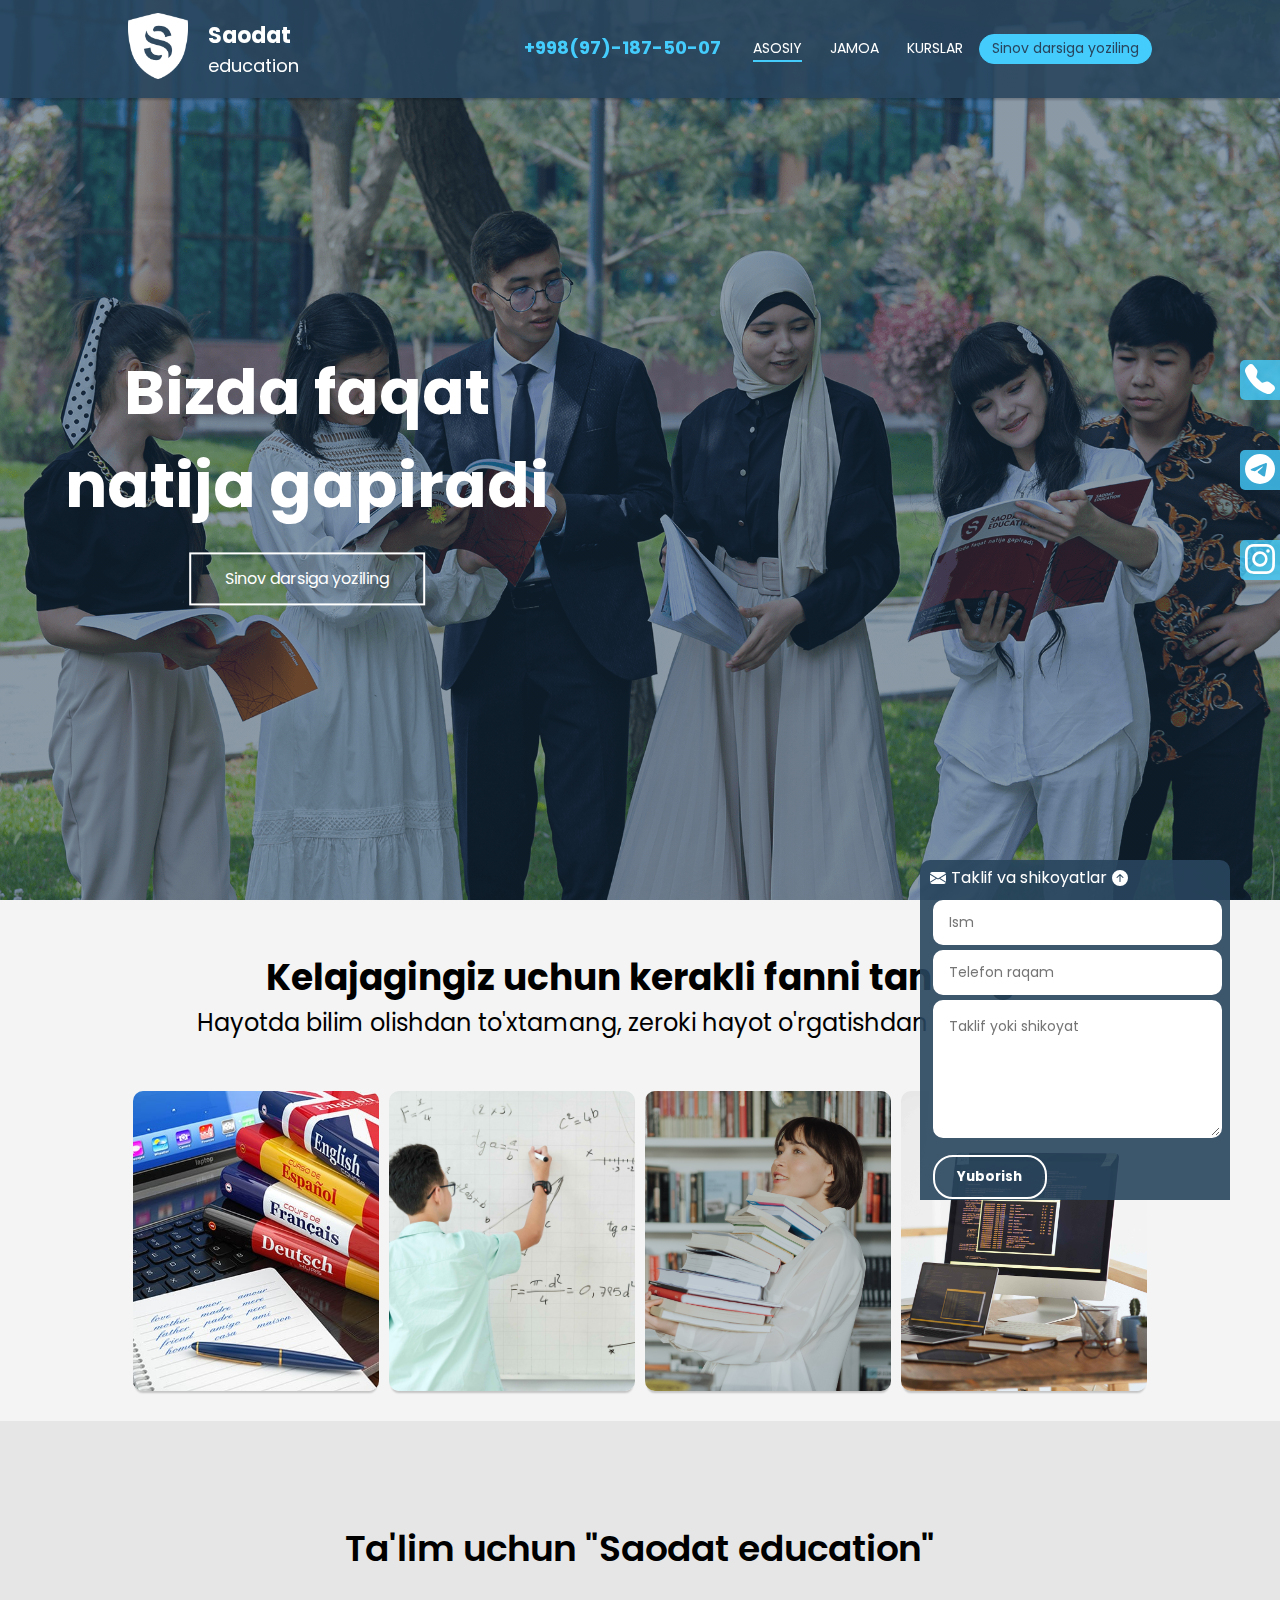
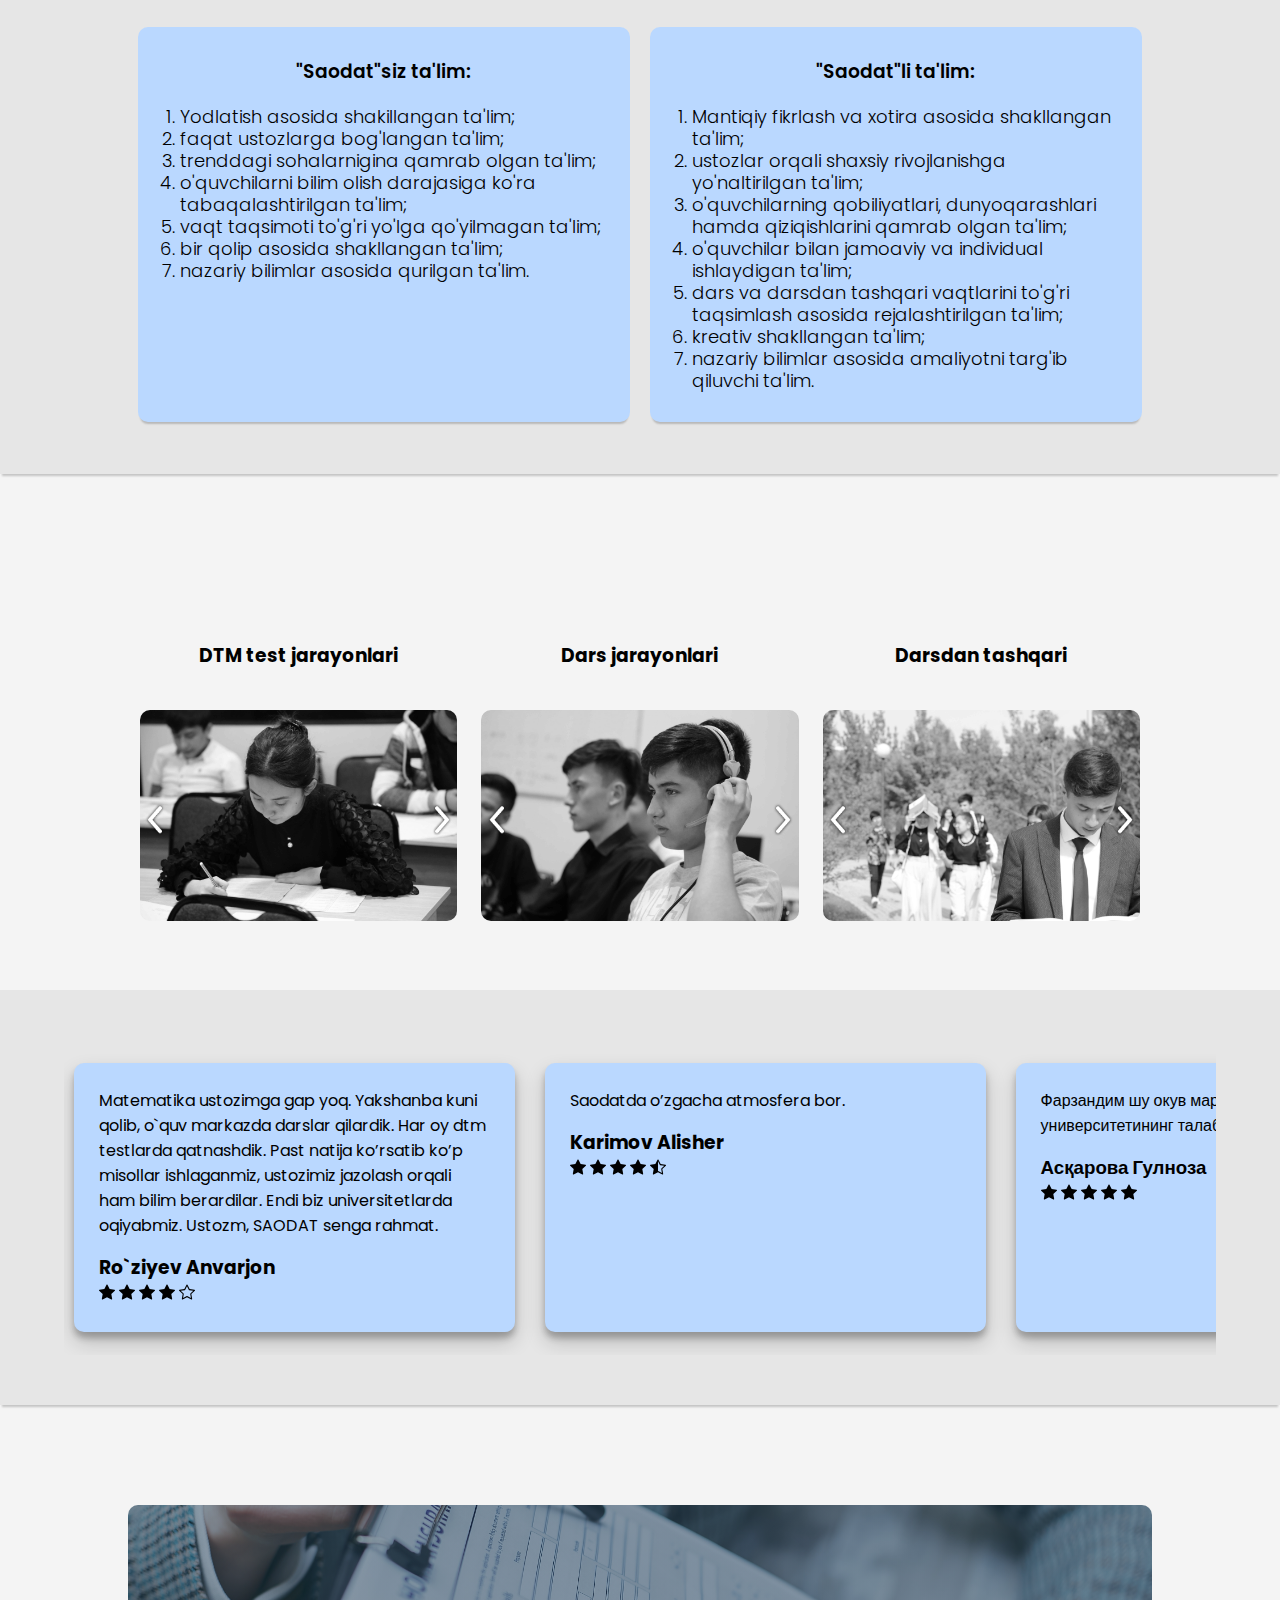
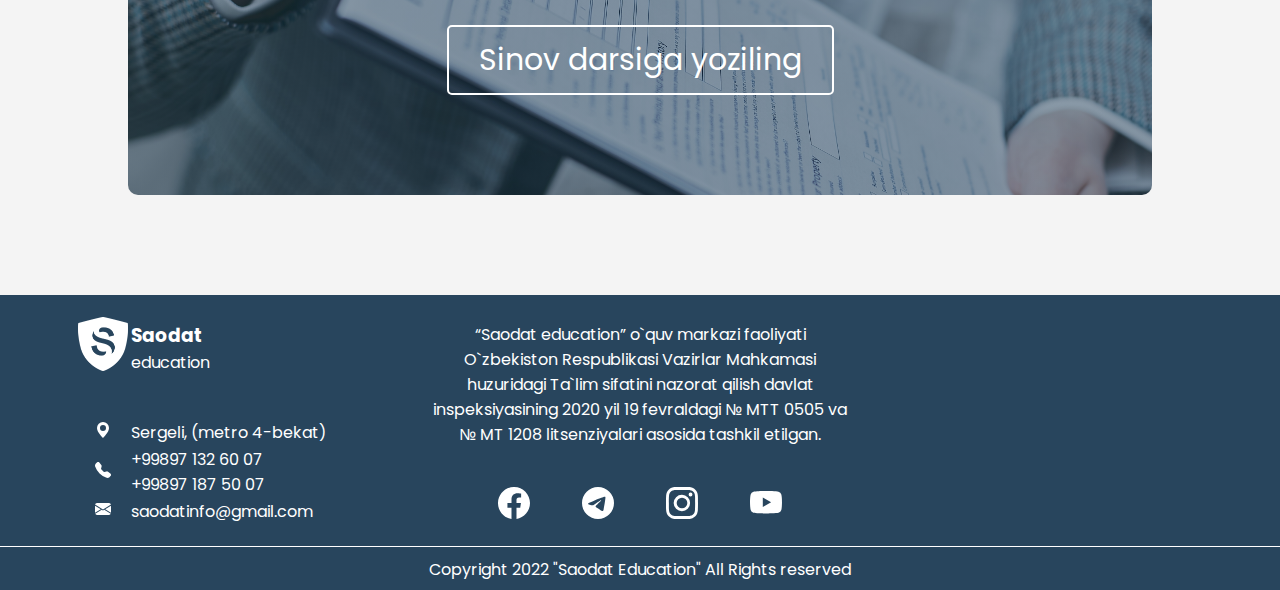
<file: index.html>
<!DOCTYPE html>
<html lang="en-US">
<head>
	<meta charset="utf-8">
	<meta name="viewport" content="width=device-width, initial-scale=1">
	<title>Saodat Education</title>

	<!-- css -->
		<link rel="stylesheet" type="text/css" href="style.css">
		<link rel="stylesheet" type="text/css" href="navbar_footer.css">

	<!-- font -->
		<link href="https://fonts.googleapis.com/css2?family=Poppins:wght@100;200;300;400;600;700&display=swap" rel="stylesheet">
		<link rel="preconnect" href="https://fonts.googleapis.com">
		<link rel="preconnect" href="https://fonts.gstatic.com" crossorigin>
		<link href="https://fonts.googleapis.com/css2?family=Nunito:wght@200;300;400;500;600;700;800;900&display=swap" rel="stylesheet">

	<!-- Sayt yaratuvchilari haqida -->
	<!-- Shinpolatov Nurdaulet, frontend -->
	<!-- Mirzabaev Damir, backend -->
	<!-- Komilov Doniyor, frontend -->
</head>  
<body>
	<!-- Navbar -->
		<div class="navbar">
			<nav>
				<a href="index.html"><img alt="Logotip" src="images/logo_white.png"></a>
				<div class="brand-name">
					<h1>Saodat</h1>
					<p>education</p>
				</div>
				<div class="nav-links" id="navLinks">
					<i onclick="hideMenu()"><svg class="navbar-close-open" xmlns="http://www.w3.org/2000/svg" width="20px" height="20px" fill="currentColor" class="bi bi-x-lg" viewBox="0 0 16 16">
					  <path fill-rule="evenodd" d="M13.854 2.146a.5.5 0 0 1 0 .708l-11 11a.5.5 0 0 1-.708-.708l11-11a.5.5 0 0 1 .708 0Z"/>
					  <path fill-rule="evenodd" d="M2.146 2.146a.5.5 0 0 0 0 .708l11 11a.5.5 0 0 0 .708-.708l-11-11a.5.5 0 0 0-.708 0Z"/>
					</svg></i>
					<a href="tel:+998971875007"><p>+998(97)-187-50-07</p></a>
						<ul>
							<li id="underline"><a href="index.html">ASOSIY</a></li>
							<li><a href="jamoa.html">JAMOA</a></li>
							<li><a href="kurslar.html">KURSLAR</a></li>
							<li class="register"><a style="color: #28455d;" href="register.html">Sinov darsiga yoziling</a></li>
						</ul>
				</div>
				<i onclick="showMenu()"><svg class="navbar-close-open" xmlns="http://www.w3.org/2000/svg" width="22" height="22" fill="currentColor" class="bi bi-list" viewBox="0 0 16 16">
				  <path fill-rule="evenodd" d="M2.5 12a.5.5 0 0 1 .5-.5h10a.5.5 0 0 1 0 1H3a.5.5 0 0 1-.5-.5zm0-4a.5.5 0 0 1 .5-.5h10a.5.5 0 0 1 0 1H3a.5.5 0 0 1-.5-.5zm0-4a.5.5 0 0 1 .5-.5h10a.5.5 0 0 1 0 1H3a.5.5 0 0 1-.5-.5z"/>
				</svg></i>
			</nav>
		</div>

	<!-- Intro -->
		<div class="header">

			<div class="text-box">
				<h1> Bizda faqat <br> natija gapiradi </h1>
				<a class="hero-btn" href="register.html">Sinov darsiga yoziling</a>

			</div>
		</div>

	<!-- Contact icons -->
		<section class="contact-icons-section">

			<a href="tel:+998971875007">
				<div class="contact-icons">
					<div class="contact-icons-logos">
						<svg xmlns="http://www.w3.org/2000/svg" width="30" height="30" fill="currentColor" class="bi bi-telephone-fill" viewBox="0 0 16 16">
						  <path fill-rule="evenodd" d="M1.885.511a1.745 1.745 0 0 1 2.61.163L6.29 2.98c.329.423.445.974.315 1.494l-.547 2.19a.678.678 0 0 0 .178.643l2.457 2.457a.678.678 0 0 0 .644.178l2.189-.547a1.745 1.745 0 0 1 1.494.315l2.306 1.794c.829.645.905 1.87.163 2.611l-1.034 1.034c-.74.74-1.846 1.065-2.877.702a18.634 18.634 0 0 1-7.01-4.42 18.634 18.634 0 0 1-4.42-7.009c-.362-1.03-.037-2.137.703-2.877L1.885.511z"/>
						</svg>
					</div>
					<p>+998971875007</p>
				</div>
			</a>

			<a href="https://t.me/saodat_education">
			<div class="contact-icons" id="telegram">
				<div class="contact-icons-logos">
					<svg xmlns="http://www.w3.org/2000/svg" width="30px" height="30px" fill="currentColor" class="bi bi-telegram" viewBox="0 0 16 16">
					  <path d="M16 8A8 8 0 1 1 0 8a8 8 0 0 1 16 0zM8.287 5.906c-.778.324-2.334.994-4.666 2.01-.378.15-.577.298-.595.442-.03.243.275.339.69.47l.175.055c.408.133.958.288 1.243.294.26.006.549-.1.868-.32 2.179-1.471 3.304-2.214 3.374-2.23.05-.012.12-.026.166.016.047.041.042.12.037.141-.03.129-1.227 1.241-1.846 1.817-.193.18-.33.307-.358.336a8.154 8.154 0 0 1-.188.186c-.38.366-.664.64.015 1.088.327.216.589.393.85.571.284.194.568.387.936.629.093.06.183.125.27.187.331.236.63.448.997.414.214-.02.435-.22.547-.82.265-1.417.786-4.486.906-5.751a1.426 1.426 0 0 0-.013-.315.337.337 0 0 0-.114-.217.526.526 0 0 0-.31-.093c-.3.005-.763.166-2.984 1.09z"/>
					</svg>
				</div>
				<p>Saodat Education</p>
			</div>
			</a>

			<a href="https://www.instagram.com/saodat_education/">
			<div class="contact-icons" id="instagram">
				<div class="contact-icons-logos">
					<svg xmlns="http://www.w3.org/2000/svg" width="30" height="30" fill="currentColor" class="bi bi-instagram" viewBox="0 0 16 16">
					  <path d="M8 0C5.829 0 5.556.01 4.703.048 3.85.088 3.269.222 2.76.42a3.917 3.917 0 0 0-1.417.923A3.927 3.927 0 0 0 .42 2.76C.222 3.268.087 3.85.048 4.7.01 5.555 0 5.827 0 8.001c0 2.172.01 2.444.048 3.297.04.852.174 1.433.372 1.942.205.526.478.972.923 1.417.444.445.89.719 1.416.923.51.198 1.09.333 1.942.372C5.555 15.99 5.827 16 8 16s2.444-.01 3.298-.048c.851-.04 1.434-.174 1.943-.372a3.916 3.916 0 0 0 1.416-.923c.445-.445.718-.891.923-1.417.197-.509.332-1.09.372-1.942C15.99 10.445 16 10.173 16 8s-.01-2.445-.048-3.299c-.04-.851-.175-1.433-.372-1.941a3.926 3.926 0 0 0-.923-1.417A3.911 3.911 0 0 0 13.24.42c-.51-.198-1.092-.333-1.943-.372C10.443.01 10.172 0 7.998 0h.003zm-.717 1.442h.718c2.136 0 2.389.007 3.232.046.78.035 1.204.166 1.486.275.373.145.64.319.92.599.28.28.453.546.598.92.11.281.24.705.275 1.485.039.843.047 1.096.047 3.231s-.008 2.389-.047 3.232c-.035.78-.166 1.203-.275 1.485a2.47 2.47 0 0 1-.599.919c-.28.28-.546.453-.92.598-.28.11-.704.24-1.485.276-.843.038-1.096.047-3.232.047s-2.39-.009-3.233-.047c-.78-.036-1.203-.166-1.485-.276a2.478 2.478 0 0 1-.92-.598 2.48 2.48 0 0 1-.6-.92c-.109-.281-.24-.705-.275-1.485-.038-.843-.046-1.096-.046-3.233 0-2.136.008-2.388.046-3.231.036-.78.166-1.204.276-1.486.145-.373.319-.64.599-.92.28-.28.546-.453.92-.598.282-.11.705-.24 1.485-.276.738-.034 1.024-.044 2.515-.045v.002zm4.988 1.328a.96.96 0 1 0 0 1.92.96.96 0 0 0 0-1.92zm-4.27 1.122a4.109 4.109 0 1 0 0 8.217 4.109 4.109 0 0 0 0-8.217zm0 1.441a2.667 2.667 0 1 1 0 5.334 2.667 2.667 0 0 1 0-5.334z"/>
					</svg>
				</div>
				<p>Saodat_education</p>
			</div>
			</a>

		</section>

	<!-- Taklif va shikoyat	-->
		<div class="send-email" id="send_email">
			<div onclick="sendEmail()" class="send-us-email-message">
				<svg xmlns="http://www.w3.org/2000/svg" width="16" height="16" fill="currentColor" class="bi bi-envelope-fill" viewBox="0 0 16 16">
				  <path d="M.05 3.555A2 2 0 0 1 2 2h12a2 2 0 0 1 1.95 1.555L8 8.414.05 3.555ZM0 4.697v7.104l5.803-3.558L0 4.697ZM6.761 8.83l-6.57 4.027A2 2 0 0 0 2 14h12a2 2 0 0 0 1.808-1.144l-6.57-4.027L8 9.586l-1.239-.757Zm3.436-.586L16 11.801V4.697l-5.803 3.546Z"/>
				</svg>
				<p id="send_em">Taklif va shikoyatlar </p>
				<div>
					<div id="arrow-up">
						<svg xmlns="http://www.w3.org/2000/svg" width="16" height="16" fill="currentColor" class="bi bi-arrow-up-circle-fill" viewBox="0 0 16 16">
						  <path d="M16 8A8 8 0 1 0 0 8a8 8 0 0 0 16 0zm-7.5 3.5a.5.5 0 0 1-1 0V5.707L5.354 7.854a.5.5 0 1 1-.708-.708l3-3a.5.5 0 0 1 .708 0l3 3a.5.5 0 0 1-.708.708L8.5 5.707V11.5z"/>
						</svg>
					</div>				
				</div>
			</div>
			<div class="message-input">

				<form action="https://achilov.dev/saodat.php" method="POST" >
					<input type="text" name="name" required placeholder="Ism">

					<input type="text" name="phone" required placeholder="Telefon raqam">

					<textarea class="input-fields" id="message" name="message" required rows="5" placeholder="Taklif yoki shikoyat"></textarea>
 
						<button type="submit">Yuborish</button>
						<input name ="redirect_url" value="facebook.com" type="hidden" >
				</form>

			</div>
		</div>

	<!-- Kurslarimiz -->
		<section class="kurslar">
			<h1>Kelajagingiz uchun kerakli fanni tanlang</h1>
			<p>Hayotda bilim olishdan to'xtamang, zeroki hayot o'rgatishdan to'xtamaydi!</p>

			<div class="content-row">
				<div class="kurslar-col" id="english">
					<a href="kurslar.html">
						<div class="layer">
							<h3>XORIJIY TILLAR</h3>
						</div>
					</a>
				</div>
				<div class="kurslar-col" id="matem">
					<a href="kurslar.html">
						<div class="layer">
							<h3>MATEMATIKA</h3>
						</div>
					</a>
				</div>
				<div class="kurslar-col" id="abituriyent">
					<a href="kurslar.html">
						<div class="layer">
							<h3>ABITURIYENT</h3>
						</div>
					</a>
				</div>
				<div class="kurslar-col" id="it">
					<a href="kurslar.html">
						<div class="layer">
							<h3>IT <br>
							(Information technology)</h3>
						</div>
					</a>
				</div>
			</div>
		</section>

	<!-- Nima uchun Saodat Education -->
		<div class="colored-section">
			<section class="course">
				<h1>Ta'lim uchun "Saodat education"</h1>
				

				<div class="content-row" id="advantages">
					<div class="ad-col">
						<h3>"Saodat"siz ta'lim:</h3>
						<ol>
							<li>Yodlatish asosida shakillangan ta'lim;</li>
							<li>faqat ustozlarga bog'langan ta'lim;</li>
							<li>trenddagi sohalarnigina qamrab olgan ta'lim;</li>
							<li>o'quvchilarni bilim olish darajasiga ko'ra tabaqalashtirilgan ta'lim;</li>
							<li>vaqt taqsimoti to'g'ri yo'lga qo'yilmagan ta'lim;</li>
							<li>bir qolip asosida shakllangan ta'lim;</li>
							<li>nazariy bilimlar asosida qurilgan ta'lim.</li>
						</ol>
					</div>
					<div class="ad-col">
						<h3>"Saodat"li ta'lim:</h3>
						<ol>
							<li>Mantiqiy fikrlash va xotira asosida shakllangan ta'lim;</li>
							<li>ustozlar orqali shaxsiy rivojlanishga yo'naltirilgan ta'lim;</li>
							<li>o'quvchilarning qobiliyatlari, dunyoqarashlari hamda qiziqishlarini qamrab olgan ta'lim;</li>
							<li>o'quvchilar bilan jamoaviy va individual ishlaydigan ta'lim;</li>
							<li>dars va darsdan tashqari vaqtlarini to'g'ri taqsimlash asosida rejalashtirilgan ta'lim;</li>
							<li>kreativ shakllangan ta'lim;</li>
							<li>nazariy bilimlar asosida amaliyotni targ'ib qiluvchi ta'lim.</li>
						</ol>
					</div>
				</div>
			</section>
		</div>

	<!-- Fotolar -->
		<section class="fotolar">
			<div class="content-row">
				<div class="foto">
					<h3>DTM test jarayonlari</h3><br>
					<div class="foto-container">
						<img class="foto-hover" alt="DTM test jarayonidan fotolavha" src="images/dtm1.jpg">
							<img class="prev" src="images/prev.png" onclick="prev1()">
						<img class="next" src="images/next.png" onclick="next1()">
					</div>
				</div>
				<div class="foto">
					<h3>Dars jarayonlari</h3><br>
					<div class="foto-container">
						<img class="foto-hover" alt="Dars jarayonidan fotolavha" src="images/dars1.jpg">
						<img class="prev" src="images/prev.png" onclick="prev2()">
						<img class="next" src="images/next.png" onclick="next2()">
					</div>					
				</div>
				<div class="foto">
					<h3>Darsdan tashqari</h3><br>
					<div class="foto-container">
						<img class="foto-hover" alt="Darsdan tashqari jarayonlardan fotolavha" src="images/darsdan_tashqari1.jpg">
						<img class="prev" src="images/prev.png" onclick="prev3()">
						<img class="next" src="images/next.png" onclick="next3()">
					</div>					
				</div>
			</div>
		</section>

	<!-- Biz haqimizda holis fikirlar -->
		<div class="colored-section">
			<div class="comments">
				<div class="users snaps-inline">

					<div class="user">
						<p>Matematika ustozimga gap yoq. Yakshanba kuni qolib, o`quv markazda darslar qilardik. Har oy dtm testlarda qatnashdik. Past natija ko’rsatib ko’p misollar ishlaganmiz, ustozimiz jazolash orqali ham bilim berardilar. Endi biz universitetlarda oqiyabmiz. Ustozm, SAODAT senga rahmat.</p>
						<h3>Ro`ziyev Anvarjon</h3>
						<div class="stars">
							<svg xmlns="http://www.w3.org/2000/svg" width="16" height="16" fill="currentColor" class="bi bi-star-fill" viewBox="0 0 16 16">
							  <path d="M3.612 15.443c-.386.198-.824-.149-.746-.592l.83-4.73L.173 6.765c-.329-.314-.158-.888.283-.95l4.898-.696L7.538.792c.197-.39.73-.39.927 0l2.184 4.327 4.898.696c.441.062.612.636.282.95l-3.522 3.356.83 4.73c.078.443-.36.79-.746.592L8 13.187l-4.389 2.256z"/>
							</svg>
							<svg xmlns="http://www.w3.org/2000/svg" width="16" height="16" fill="currentColor" class="bi bi-star-fill" viewBox="0 0 16 16">
							  <path d="M3.612 15.443c-.386.198-.824-.149-.746-.592l.83-4.73L.173 6.765c-.329-.314-.158-.888.283-.95l4.898-.696L7.538.792c.197-.39.73-.39.927 0l2.184 4.327 4.898.696c.441.062.612.636.282.95l-3.522 3.356.83 4.73c.078.443-.36.79-.746.592L8 13.187l-4.389 2.256z"/>
							</svg>						<svg xmlns="http://www.w3.org/2000/svg" width="16" height="16" fill="currentColor" class="bi bi-star-fill" viewBox="0 0 16 16">
							  <path d="M3.612 15.443c-.386.198-.824-.149-.746-.592l.83-4.73L.173 6.765c-.329-.314-.158-.888.283-.95l4.898-.696L7.538.792c.197-.39.73-.39.927 0l2.184 4.327 4.898.696c.441.062.612.636.282.95l-3.522 3.356.83 4.73c.078.443-.36.79-.746.592L8 13.187l-4.389 2.256z"/>
							</svg>						<svg xmlns="http://www.w3.org/2000/svg" width="16" height="16" fill="currentColor" class="bi bi-star-fill" viewBox="0 0 16 16">
							  <path d="M3.612 15.443c-.386.198-.824-.149-.746-.592l.83-4.73L.173 6.765c-.329-.314-.158-.888.283-.95l4.898-.696L7.538.792c.197-.39.73-.39.927 0l2.184 4.327 4.898.696c.441.062.612.636.282.95l-3.522 3.356.83 4.73c.078.443-.36.79-.746.592L8 13.187l-4.389 2.256z"/>
							</svg>
							<svg xmlns="http://www.w3.org/2000/svg" width="16" height="16" fill="currentColor" class="bi bi-star" viewBox="0 0 16 16">
							  <path d="M2.866 14.85c-.078.444.36.791.746.593l4.39-2.256 4.389 2.256c.386.198.824-.149.746-.592l-.83-4.73 3.522-3.356c.33-.314.16-.888-.282-.95l-4.898-.696L8.465.792a.513.513 0 0 0-.927 0L5.354 5.12l-4.898.696c-.441.062-.612.636-.283.95l3.523 3.356-.83 4.73zm4.905-2.767-3.686 1.894.694-3.957a.565.565 0 0 0-.163-.505L1.71 6.745l4.052-.576a.525.525 0 0 0 .393-.288L8 2.223l1.847 3.658a.525.525 0 0 0 .393.288l4.052.575-2.906 2.77a.565.565 0 0 0-.163.506l.694 3.957-3.686-1.894a.503.503 0 0 0-.461 0z"/>
							</svg>
						</div>
					</div>

					<div class="user">
						<p>Saodatda o’zgacha atmosfera bor.</p>
						<h3>Karimov Alisher</h3>
						<div class="stars">
							<svg xmlns="http://www.w3.org/2000/svg" width="16" height="16" fill="currentColor" class="bi bi-star-fill" viewBox="0 0 16 16">
							  <path d="M3.612 15.443c-.386.198-.824-.149-.746-.592l.83-4.73L.173 6.765c-.329-.314-.158-.888.283-.95l4.898-.696L7.538.792c.197-.39.73-.39.927 0l2.184 4.327 4.898.696c.441.062.612.636.282.95l-3.522 3.356.83 4.73c.078.443-.36.79-.746.592L8 13.187l-4.389 2.256z"/>
							</svg>
							<svg xmlns="http://www.w3.org/2000/svg" width="16" height="16" fill="currentColor" class="bi bi-star-fill" viewBox="0 0 16 16">
							  <path d="M3.612 15.443c-.386.198-.824-.149-.746-.592l.83-4.73L.173 6.765c-.329-.314-.158-.888.283-.95l4.898-.696L7.538.792c.197-.39.73-.39.927 0l2.184 4.327 4.898.696c.441.062.612.636.282.95l-3.522 3.356.83 4.73c.078.443-.36.79-.746.592L8 13.187l-4.389 2.256z"/>
							</svg>						<svg xmlns="http://www.w3.org/2000/svg" width="16" height="16" fill="currentColor" class="bi bi-star-fill" viewBox="0 0 16 16">
							  <path d="M3.612 15.443c-.386.198-.824-.149-.746-.592l.83-4.73L.173 6.765c-.329-.314-.158-.888.283-.95l4.898-.696L7.538.792c.197-.39.73-.39.927 0l2.184 4.327 4.898.696c.441.062.612.636.282.95l-3.522 3.356.83 4.73c.078.443-.36.79-.746.592L8 13.187l-4.389 2.256z"/>
							</svg>						<svg xmlns="http://www.w3.org/2000/svg" width="16" height="16" fill="currentColor" class="bi bi-star-fill" viewBox="0 0 16 16">
							  <path d="M3.612 15.443c-.386.198-.824-.149-.746-.592l.83-4.73L.173 6.765c-.329-.314-.158-.888.283-.95l4.898-.696L7.538.792c.197-.39.73-.39.927 0l2.184 4.327 4.898.696c.441.062.612.636.282.95l-3.522 3.356.83 4.73c.078.443-.36.79-.746.592L8 13.187l-4.389 2.256z"/>
							</svg>
							<svg xmlns="http://www.w3.org/2000/svg" width="16" height="16" fill="currentColor" class="bi bi-star-half" viewBox="0 0 16 16">
							  <path d="M5.354 5.119 7.538.792A.516.516 0 0 1 8 .5c.183 0 .366.097.465.292l2.184 4.327 4.898.696A.537.537 0 0 1 16 6.32a.548.548 0 0 1-.17.445l-3.523 3.356.83 4.73c.078.443-.36.79-.746.592L8 13.187l-4.389 2.256a.52.52 0 0 1-.146.05c-.342.06-.668-.254-.6-.642l.83-4.73L.173 6.765a.55.55 0 0 1-.172-.403.58.58 0 0 1 .085-.302.513.513 0 0 1 .37-.245l4.898-.696zM8 12.027a.5.5 0 0 1 .232.056l3.686 1.894-.694-3.957a.565.565 0 0 1 .162-.505l2.907-2.77-4.052-.576a.525.525 0 0 1-.393-.288L8.001 2.223 8 2.226v9.8z"/>
							</svg>
						</div>
					</div>

					<div class="user">
						<p>Фарзандим шу окув марказида тайорланиб, миллий университетининг талабаси болди.</p>
						<h3>Асқарова Гулноза</h3>
						<div class="stars">
							<svg xmlns="http://www.w3.org/2000/svg" width="16" height="16" fill="currentColor" class="bi bi-star-fill" viewBox="0 0 16 16">
							  <path d="M3.612 15.443c-.386.198-.824-.149-.746-.592l.83-4.73L.173 6.765c-.329-.314-.158-.888.283-.95l4.898-.696L7.538.792c.197-.39.73-.39.927 0l2.184 4.327 4.898.696c.441.062.612.636.282.95l-3.522 3.356.83 4.73c.078.443-.36.79-.746.592L8 13.187l-4.389 2.256z"/>
							</svg>
							<svg xmlns="http://www.w3.org/2000/svg" width="16" height="16" fill="currentColor" class="bi bi-star-fill" viewBox="0 0 16 16">
							  <path d="M3.612 15.443c-.386.198-.824-.149-.746-.592l.83-4.73L.173 6.765c-.329-.314-.158-.888.283-.95l4.898-.696L7.538.792c.197-.39.73-.39.927 0l2.184 4.327 4.898.696c.441.062.612.636.282.95l-3.522 3.356.83 4.73c.078.443-.36.79-.746.592L8 13.187l-4.389 2.256z"/>
							</svg>						<svg xmlns="http://www.w3.org/2000/svg" width="16" height="16" fill="currentColor" class="bi bi-star-fill" viewBox="0 0 16 16">
							  <path d="M3.612 15.443c-.386.198-.824-.149-.746-.592l.83-4.73L.173 6.765c-.329-.314-.158-.888.283-.95l4.898-.696L7.538.792c.197-.39.73-.39.927 0l2.184 4.327 4.898.696c.441.062.612.636.282.95l-3.522 3.356.83 4.73c.078.443-.36.79-.746.592L8 13.187l-4.389 2.256z"/>
							</svg>						<svg xmlns="http://www.w3.org/2000/svg" width="16" height="16" fill="currentColor" class="bi bi-star-fill" viewBox="0 0 16 16">
							  <path d="M3.612 15.443c-.386.198-.824-.149-.746-.592l.83-4.73L.173 6.765c-.329-.314-.158-.888.283-.95l4.898-.696L7.538.792c.197-.39.73-.39.927 0l2.184 4.327 4.898.696c.441.062.612.636.282.95l-3.522 3.356.83 4.73c.078.443-.36.79-.746.592L8 13.187l-4.389 2.256z"/>
							</svg>
								</svg>						<svg xmlns="http://www.w3.org/2000/svg" width="16" height="16" fill="currentColor" class="bi bi-star-fill" viewBox="0 0 16 16">
							  <path d="M3.612 15.443c-.386.198-.824-.149-.746-.592l.83-4.73L.173 6.765c-.329-.314-.158-.888.283-.95l4.898-.696L7.538.792c.197-.39.73-.39.927 0l2.184 4.327 4.898.696c.441.062.612.636.282.95l-3.522 3.356.83 4.73c.078.443-.36.79-.746.592L8 13.187l-4.389 2.256z"/>
							</svg>
						</div>
					</div>

					<div class="user">
						<p>This learning center was really helpful for my study period. For example we had speaking clubs, I had been participating those clubs each week. Thanks to teachers for quality of knowledge and to academic staff for modern environment.</p>
						<h3>Shaxnoza</h3>
						<div class="stars">
							<svg xmlns="http://www.w3.org/2000/svg" width="16" height="16" fill="currentColor" class="bi bi-star-fill" viewBox="0 0 16 16">
							  <path d="M3.612 15.443c-.386.198-.824-.149-.746-.592l.83-4.73L.173 6.765c-.329-.314-.158-.888.283-.95l4.898-.696L7.538.792c.197-.39.73-.39.927 0l2.184 4.327 4.898.696c.441.062.612.636.282.95l-3.522 3.356.83 4.73c.078.443-.36.79-.746.592L8 13.187l-4.389 2.256z"/>
							</svg>
							<svg xmlns="http://www.w3.org/2000/svg" width="16" height="16" fill="currentColor" class="bi bi-star-fill" viewBox="0 0 16 16">
							  <path d="M3.612 15.443c-.386.198-.824-.149-.746-.592l.83-4.73L.173 6.765c-.329-.314-.158-.888.283-.95l4.898-.696L7.538.792c.197-.39.73-.39.927 0l2.184 4.327 4.898.696c.441.062.612.636.282.95l-3.522 3.356.83 4.73c.078.443-.36.79-.746.592L8 13.187l-4.389 2.256z"/>
							</svg>						<svg xmlns="http://www.w3.org/2000/svg" width="16" height="16" fill="currentColor" class="bi bi-star-fill" viewBox="0 0 16 16">
							  <path d="M3.612 15.443c-.386.198-.824-.149-.746-.592l.83-4.73L.173 6.765c-.329-.314-.158-.888.283-.95l4.898-.696L7.538.792c.197-.39.73-.39.927 0l2.184 4.327 4.898.696c.441.062.612.636.282.95l-3.522 3.356.83 4.73c.078.443-.36.79-.746.592L8 13.187l-4.389 2.256z"/>
							</svg>						<svg xmlns="http://www.w3.org/2000/svg" width="16" height="16" fill="currentColor" class="bi bi-star-fill" viewBox="0 0 16 16">
							  <path d="M3.612 15.443c-.386.198-.824-.149-.746-.592l.83-4.73L.173 6.765c-.329-.314-.158-.888.283-.95l4.898-.696L7.538.792c.197-.39.73-.39.927 0l2.184 4.327 4.898.696c.441.062.612.636.282.95l-3.522 3.356.83 4.73c.078.443-.36.79-.746.592L8 13.187l-4.389 2.256z"/>
							</svg>
								</svg>						<svg xmlns="http://www.w3.org/2000/svg" width="16" height="16" fill="currentColor" class="bi bi-star-fill" viewBox="0 0 16 16">
							  <path d="M3.612 15.443c-.386.198-.824-.149-.746-.592l.83-4.73L.173 6.765c-.329-.314-.158-.888.283-.95l4.898-.696L7.538.792c.197-.39.73-.39.927 0l2.184 4.327 4.898.696c.441.062.612.636.282.95l-3.522 3.356.83 4.73c.078.443-.36.79-.746.592L8 13.187l-4.389 2.256z"/>
							</svg>
						</div>
					</div>

					<div class="user">
						<p>Samarqandan kelb, saodat oquv markazida tayolanb GRANTGA  kirdim. Saodatning filiallarini boshqa viloyatlarda ochsangiz ham yaxshi bo’lardi. Samarqanda bo’lsa ham yo’q demasdik. ;)))</p>
						<h3>Alieva Muhsina</h3>
						<div class="stars">
							<svg xmlns="http://www.w3.org/2000/svg" width="16" height="16" fill="currentColor" class="bi bi-star-fill" viewBox="0 0 16 16">
							  <path d="M3.612 15.443c-.386.198-.824-.149-.746-.592l.83-4.73L.173 6.765c-.329-.314-.158-.888.283-.95l4.898-.696L7.538.792c.197-.39.73-.39.927 0l2.184 4.327 4.898.696c.441.062.612.636.282.95l-3.522 3.356.83 4.73c.078.443-.36.79-.746.592L8 13.187l-4.389 2.256z"/>
							</svg>
							<svg xmlns="http://www.w3.org/2000/svg" width="16" height="16" fill="currentColor" class="bi bi-star-fill" viewBox="0 0 16 16">
							  <path d="M3.612 15.443c-.386.198-.824-.149-.746-.592l.83-4.73L.173 6.765c-.329-.314-.158-.888.283-.95l4.898-.696L7.538.792c.197-.39.73-.39.927 0l2.184 4.327 4.898.696c.441.062.612.636.282.95l-3.522 3.356.83 4.73c.078.443-.36.79-.746.592L8 13.187l-4.389 2.256z"/>
							</svg>						<svg xmlns="http://www.w3.org/2000/svg" width="16" height="16" fill="currentColor" class="bi bi-star-fill" viewBox="0 0 16 16">
							  <path d="M3.612 15.443c-.386.198-.824-.149-.746-.592l.83-4.73L.173 6.765c-.329-.314-.158-.888.283-.95l4.898-.696L7.538.792c.197-.39.73-.39.927 0l2.184 4.327 4.898.696c.441.062.612.636.282.95l-3.522 3.356.83 4.73c.078.443-.36.79-.746.592L8 13.187l-4.389 2.256z"/>
							</svg>						<svg xmlns="http://www.w3.org/2000/svg" width="16" height="16" fill="currentColor" class="bi bi-star-fill" viewBox="0 0 16 16">
							  <path d="M3.612 15.443c-.386.198-.824-.149-.746-.592l.83-4.73L.173 6.765c-.329-.314-.158-.888.283-.95l4.898-.696L7.538.792c.197-.39.73-.39.927 0l2.184 4.327 4.898.696c.441.062.612.636.282.95l-3.522 3.356.83 4.73c.078.443-.36.79-.746.592L8 13.187l-4.389 2.256z"/>
							</svg>
							<svg xmlns="http://www.w3.org/2000/svg" width="16" height="16" fill="currentColor" class="bi bi-star" viewBox="0 0 16 16">
							  <path d="M2.866 14.85c-.078.444.36.791.746.593l4.39-2.256 4.389 2.256c.386.198.824-.149.746-.592l-.83-4.73 3.522-3.356c.33-.314.16-.888-.282-.95l-4.898-.696L8.465.792a.513.513 0 0 0-.927 0L5.354 5.12l-4.898.696c-.441.062-.612.636-.283.95l3.523 3.356-.83 4.73zm4.905-2.767-3.686 1.894.694-3.957a.565.565 0 0 0-.163-.505L1.71 6.745l4.052-.576a.525.525 0 0 0 .393-.288L8 2.223l1.847 3.658a.525.525 0 0 0 .393.288l4.052.575-2.906 2.77a.565.565 0 0 0-.163.506l.694 3.957-3.686-1.894a.503.503 0 0 0-.461 0z"/>
							</svg>
						</div>
					</div>

					<div class="user">
						<p>Фарзандимнинг нафақат билимида, балки тарбиясида бўлган ижобиий ўзгаришлар учун Saodat education ўқув маркази ходимларидан муннатдорман.</p>
						<h3>Akmalov Jamshid</h3>
						<div class="stars">
							<svg xmlns="http://www.w3.org/2000/svg" width="16" height="16" fill="currentColor" class="bi bi-star-fill" viewBox="0 0 16 16">
							  <path d="M3.612 15.443c-.386.198-.824-.149-.746-.592l.83-4.73L.173 6.765c-.329-.314-.158-.888.283-.95l4.898-.696L7.538.792c.197-.39.73-.39.927 0l2.184 4.327 4.898.696c.441.062.612.636.282.95l-3.522 3.356.83 4.73c.078.443-.36.79-.746.592L8 13.187l-4.389 2.256z"/>
							</svg>
							<svg xmlns="http://www.w3.org/2000/svg" width="16" height="16" fill="currentColor" class="bi bi-star-fill" viewBox="0 0 16 16">
							  <path d="M3.612 15.443c-.386.198-.824-.149-.746-.592l.83-4.73L.173 6.765c-.329-.314-.158-.888.283-.95l4.898-.696L7.538.792c.197-.39.73-.39.927 0l2.184 4.327 4.898.696c.441.062.612.636.282.95l-3.522 3.356.83 4.73c.078.443-.36.79-.746.592L8 13.187l-4.389 2.256z"/>
							</svg>						<svg xmlns="http://www.w3.org/2000/svg" width="16" height="16" fill="currentColor" class="bi bi-star-fill" viewBox="0 0 16 16">
							  <path d="M3.612 15.443c-.386.198-.824-.149-.746-.592l.83-4.73L.173 6.765c-.329-.314-.158-.888.283-.95l4.898-.696L7.538.792c.197-.39.73-.39.927 0l2.184 4.327 4.898.696c.441.062.612.636.282.95l-3.522 3.356.83 4.73c.078.443-.36.79-.746.592L8 13.187l-4.389 2.256z"/>
							</svg>						<svg xmlns="http://www.w3.org/2000/svg" width="16" height="16" fill="currentColor" class="bi bi-star-fill" viewBox="0 0 16 16">
							  <path d="M3.612 15.443c-.386.198-.824-.149-.746-.592l.83-4.73L.173 6.765c-.329-.314-.158-.888.283-.95l4.898-.696L7.538.792c.197-.39.73-.39.927 0l2.184 4.327 4.898.696c.441.062.612.636.282.95l-3.522 3.356.83 4.73c.078.443-.36.79-.746.592L8 13.187l-4.389 2.256z"/>
							</svg>
							<svg xmlns="http://www.w3.org/2000/svg" width="16" height="16" fill="currentColor" class="bi bi-star-half" viewBox="0 0 16 16">
							  <path d="M5.354 5.119 7.538.792A.516.516 0 0 1 8 .5c.183 0 .366.097.465.292l2.184 4.327 4.898.696A.537.537 0 0 1 16 6.32a.548.548 0 0 1-.17.445l-3.523 3.356.83 4.73c.078.443-.36.79-.746.592L8 13.187l-4.389 2.256a.52.52 0 0 1-.146.05c-.342.06-.668-.254-.6-.642l.83-4.73L.173 6.765a.55.55 0 0 1-.172-.403.58.58 0 0 1 .085-.302.513.513 0 0 1 .37-.245l4.898-.696zM8 12.027a.5.5 0 0 1 .232.056l3.686 1.894-.694-3.957a.565.565 0 0 1 .162-.505l2.907-2.77-4.052-.576a.525.525 0 0 1-.393-.288L8.001 2.223 8 2.226v9.8z"/>
							</svg>
						</div>
					</div>

				</div>
			</div>
		</div>

	<!-- Call To Action -->
		<section class="cta">
			<a class="hero-btn" href="register.html">Sinov darsiga yoziling</a>
		</section>

	<!-- Footer -->
		<section class="footer">
			<div class="contact inside">
				<table width="80%">

					<tr>
						<td align="center">
							<img alt="Logotip" class="footer_logo" width="50px" src="images/logo_white.png">
						</td>
						<td class="footer_logo">
							<h3>Saodat</h3>
							<p>education</p>
						</td>
					</tr>

					<tr>
						<td>
							<svg xmlns="http://www.w3.org/2000/svg" width="16" height="16" fill="currentColor" class="bi bi-geo-alt-fill" viewBox="0 0 16 16">
							  <path d="M8 16s6-5.686 6-10A6 6 0 0 0 2 6c0 4.314 6 10 6 10zm0-7a3 3 0 1 1 0-6 3 3 0 0 1 0 6z"/>
							</svg>
						</td>
						<td><p>Sergeli, (metro 4-bekat)</p></td>
					</tr>

					<tr>
						<td>
							<svg xmlns="http://www.w3.org/2000/svg" width="16" height="16" fill="currentColor" class="bi bi-telephone-fill" viewBox="0 0 16 16">
							  <path fill-rule="evenodd" d="M1.885.511a1.745 1.745 0 0 1 2.61.163L6.29 2.98c.329.423.445.974.315 1.494l-.547 2.19a.678.678 0 0 0 .178.643l2.457 2.457a.678.678 0 0 0 .644.178l2.189-.547a1.745 1.745 0 0 1 1.494.315l2.306 1.794c.829.645.905 1.87.163 2.611l-1.034 1.034c-.74.74-1.846 1.065-2.877.702a18.634 18.634 0 0 1-7.01-4.42 18.634 18.634 0 0 1-4.42-7.009c-.362-1.03-.037-2.137.703-2.877L1.885.511z"/>
							</svg>
						</td>
						<td><p>+99897 132 60 07 <br> +99897 187 50 07</p></td>
					</tr>

					<tr>
						<td>
							<svg xmlns="http://www.w3.org/2000/svg" width="16" height="16" fill="currentColor" class="bi bi-envelope-fill" viewBox="0 0 16 16">
							  <path d="M.05 3.555A2 2 0 0 1 2 2h12a2 2 0 0 1 1.95 1.555L8 8.414.05 3.555ZM0 4.697v7.104l5.803-3.558L0 4.697ZM6.761 8.83l-6.57 4.027A2 2 0 0 0 2 14h12a2 2 0 0 0 1.808-1.144l-6.57-4.027L8 9.586l-1.239-.757Zm3.436-.586L16 11.801V4.697l-5.803 3.546Z"/>
							</svg>
						</td>
						<td><p>saodatinfo@gmail.com</p></td>
					</tr>

				</table>
			</div>
			<div class="about inside" id="about">
				<p>“Saodat education” o`quv markazi faoliyati <br> O`zbekiston Respublikasi Vazirlar Mahkamasi huzuridagi Ta`lim sifatini nazorat qilish davlat inspeksiyasining 2020 yil 19 fevraldagi № MTT 0505 va № MT 1208 litsenziyalari asosida tashkil etilgan.</p>
				<div class="icons">
					<a href="">
						<svg xmlns="http://www.w3.org/2000/svg" width="32" height="32" fill="currentColor" class="bi bi-facebook" viewBox="0 0 16 16">
						  <path d="M16 8.049c0-4.446-3.582-8.05-8-8.05C3.58 0-.002 3.603-.002 8.05c0 4.017 2.926 7.347 6.75 7.951v-5.625h-2.03V8.05H6.75V6.275c0-2.017 1.195-3.131 3.022-3.131.876 0 1.791.157 1.791.157v1.98h-1.009c-.993 0-1.303.621-1.303 1.258v1.51h2.218l-.354 2.326H9.25V16c3.824-.604 6.75-3.934 6.75-7.951z"/>
						</svg>
					</a>

					<a href="https://t.me/saodat_education">
						<svg xmlns="http://www.w3.org/2000/svg" width="32" height="32" fill="currentColor" class="bi bi-telegram" viewBox="0 0 16 16">
						  <path d="M16 8A8 8 0 1 1 0 8a8 8 0 0 1 16 0zM8.287 5.906c-.778.324-2.334.994-4.666 2.01-.378.15-.577.298-.595.442-.03.243.275.339.69.47l.175.055c.408.133.958.288 1.243.294.26.006.549-.1.868-.32 2.179-1.471 3.304-2.214 3.374-2.23.05-.012.12-.026.166.016.047.041.042.12.037.141-.03.129-1.227 1.241-1.846 1.817-.193.18-.33.307-.358.336a8.154 8.154 0 0 1-.188.186c-.38.366-.664.64.015 1.088.327.216.589.393.85.571.284.194.568.387.936.629.093.06.183.125.27.187.331.236.63.448.997.414.214-.02.435-.22.547-.82.265-1.417.786-4.486.906-5.751a1.426 1.426 0 0 0-.013-.315.337.337 0 0 0-.114-.217.526.526 0 0 0-.31-.093c-.3.005-.763.166-2.984 1.09z"/>
						</svg>
					</a>

					<a href="https://www.instagram.com/saodat_education/">
						<svg xmlns="http://www.w3.org/2000/svg" width="32" height="32" fill="currentColor" class="bi bi-instagram" viewBox="0 0 16 16">
						  <path d="M8 0C5.829 0 5.556.01 4.703.048 3.85.088 3.269.222 2.76.42a3.917 3.917 0 0 0-1.417.923A3.927 3.927 0 0 0 .42 2.76C.222 3.268.087 3.85.048 4.7.01 5.555 0 5.827 0 8.001c0 2.172.01 2.444.048 3.297.04.852.174 1.433.372 1.942.205.526.478.972.923 1.417.444.445.89.719 1.416.923.51.198 1.09.333 1.942.372C5.555 15.99 5.827 16 8 16s2.444-.01 3.298-.048c.851-.04 1.434-.174 1.943-.372a3.916 3.916 0 0 0 1.416-.923c.445-.445.718-.891.923-1.417.197-.509.332-1.09.372-1.942C15.99 10.445 16 10.173 16 8s-.01-2.445-.048-3.299c-.04-.851-.175-1.433-.372-1.941a3.926 3.926 0 0 0-.923-1.417A3.911 3.911 0 0 0 13.24.42c-.51-.198-1.092-.333-1.943-.372C10.443.01 10.172 0 7.998 0h.003zm-.717 1.442h.718c2.136 0 2.389.007 3.232.046.78.035 1.204.166 1.486.275.373.145.64.319.92.599.28.28.453.546.598.92.11.281.24.705.275 1.485.039.843.047 1.096.047 3.231s-.008 2.389-.047 3.232c-.035.78-.166 1.203-.275 1.485a2.47 2.47 0 0 1-.599.919c-.28.28-.546.453-.92.598-.28.11-.704.24-1.485.276-.843.038-1.096.047-3.232.047s-2.39-.009-3.233-.047c-.78-.036-1.203-.166-1.485-.276a2.478 2.478 0 0 1-.92-.598 2.48 2.48 0 0 1-.6-.92c-.109-.281-.24-.705-.275-1.485-.038-.843-.046-1.096-.046-3.233 0-2.136.008-2.388.046-3.231.036-.78.166-1.204.276-1.486.145-.373.319-.64.599-.92.28-.28.546-.453.92-.598.282-.11.705-.24 1.485-.276.738-.034 1.024-.044 2.515-.045v.002zm4.988 1.328a.96.96 0 1 0 0 1.92.96.96 0 0 0 0-1.92zm-4.27 1.122a4.109 4.109 0 1 0 0 8.217 4.109 4.109 0 0 0 0-8.217zm0 1.441a2.667 2.667 0 1 1 0 5.334 2.667 2.667 0 0 1 0-5.334z"/>
						</svg>
					</a>

					<a href="">
						<svg xmlns="http://www.w3.org/2000/svg" width="32" height="32" fill="currentColor" class="bi bi-youtube" viewBox="0 0 16 16">
						  <path d="M8.051 1.999h.089c.822.003 4.987.033 6.11.335a2.01 2.01 0 0 1 1.415 1.42c.101.38.172.883.22 1.402l.01.104.022.26.008.104c.065.914.073 1.77.074 1.957v.075c-.001.194-.01 1.108-.082 2.06l-.008.105-.009.104c-.05.572-.124 1.14-.235 1.558a2.007 2.007 0 0 1-1.415 1.42c-1.16.312-5.569.334-6.18.335h-.142c-.309 0-1.587-.006-2.927-.052l-.17-.006-.087-.004-.171-.007-.171-.007c-1.11-.049-2.167-.128-2.654-.26a2.007 2.007 0 0 1-1.415-1.419c-.111-.417-.185-.986-.235-1.558L.09 9.82l-.008-.104A31.4 31.4 0 0 1 0 7.68v-.123c.002-.215.01-.958.064-1.778l.007-.103.003-.052.008-.104.022-.26.01-.104c.048-.519.119-1.023.22-1.402a2.007 2.007 0 0 1 1.415-1.42c.487-.13 1.544-.21 2.654-.26l.17-.007.172-.006.086-.003.171-.007A99.788 99.788 0 0 1 7.858 2h.193zM6.4 5.209v4.818l4.157-2.408L6.4 5.209z"/>
						</svg>
					</a>

				</div>
			</div>
			<div class="map inside">
				<iframe height="200px" width="100%" style="border:0;" allowfullscreen="" loading="lazy" referrerpolicy="no-referrer-when-downgrade" width="600" src="https://www.google.com/maps/embed?pb=!1m18!1m12!1m3!1d3001.2794992130503!2d69.21538955634459!3d41.215679211816486!2m3!1f0!2f0!3f0!3m2!1i1024!2i768!4f13.1!3m3!1m2!1s0x38ae61038ca47bad%3A0x296f3979a85fe345!2sSaodat%20Education%20%C3%B2quv%20markaz!5e0!3m2!1sru!2s!4v1649540363659!5m2!1sru!2s"></iframe>
			</div>

		</section>
		<div class="copyright">
			<p align="center">Copyright 2022 "Saodat Education" All Rights reserved</p>			
		</div>

	<script type="text/javascript" src="script.js"></script>
</body>
</html>
</file>
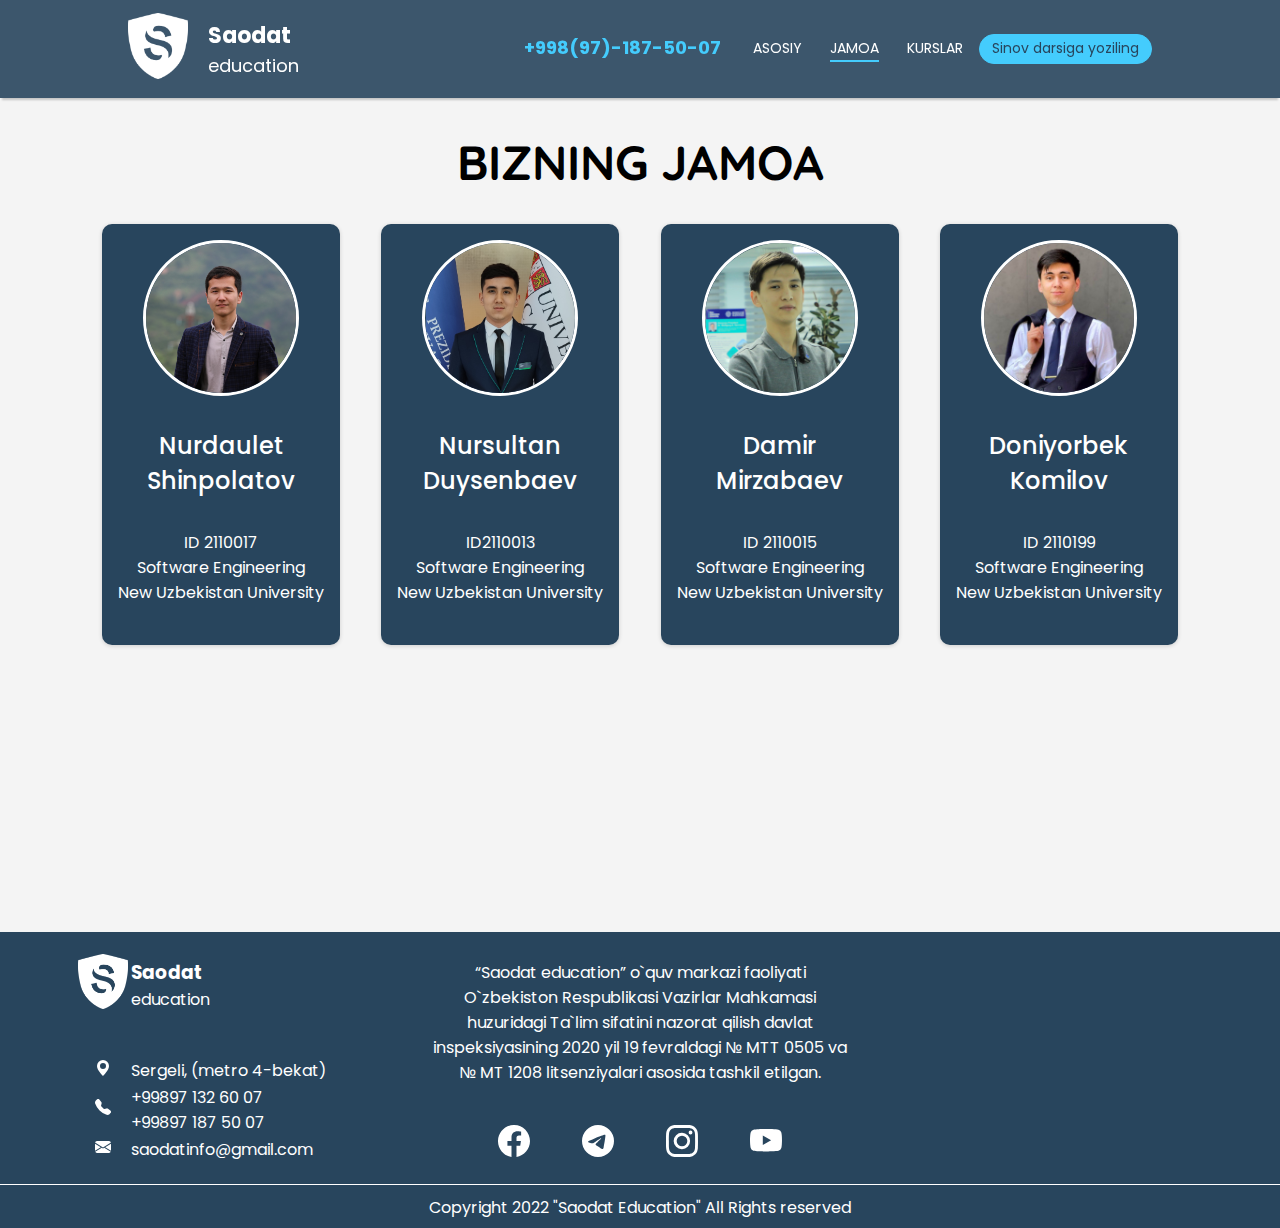
<file: jamoa.html>
<!DOCTYPE html>
<html lang="en">
<head>
    <meta charset="UTF-8">
    <meta http-equiv="X-UA-Compatible" content="IE=edge">
    <meta name="viewport" content="width=device-width, initial-scale=1.0">
    <title>Jamoa</title>

    <!-- css -->
		<link rel="stylesheet" type="text/css" href="jamoa.css">
		<link rel="stylesheet" type="text/css" href="navbar_footer.css">

	<!-- font -->
        <!-- poppins -->
		<link href="https://fonts.googleapis.com/css2?family=Poppins:wght@100;200;300;400;600;700&display=swap" rel="stylesheet">
		<link rel="preconnect" href="https://fonts.googleapis.com">
		<link rel="preconnect" href="https://fonts.gstatic.com" crossorigin>
		<link href="https://fonts.googleapis.com/css2?family=Nunito:wght@200;300;400;500;600;700;800;900&display=swap" rel="stylesheet">

        <!-- quicksand -->
        <link rel="preconnect" href="https://fonts.googleapis.com">
        <link rel="preconnect" href="https://fonts.gstatic.com" crossorigin>
        <link href="https://fonts.googleapis.com/css2?family=Quicksand:wght@300;400;500;600;700&display=swap" rel="stylesheet">
</head>
<body>
    <div class="navbar">
        <nav>
            <a href="index.html"><img alt="Logotip" src="images/logo_white.png"></a>
            <div class="brand-name">
                <h1>Saodat</h1>
                <p>education</p>
            </div>
            <div class="nav-links" id="navLinks">
                <i onclick="hideMenu()"><svg class="navbar-close-open" xmlns="http://www.w3.org/2000/svg" width="20px" height="20px" fill="currentColor" class="bi bi-x-lg" viewBox="0 0 16 16">
                  <path fill-rule="evenodd" d="M13.854 2.146a.5.5 0 0 1 0 .708l-11 11a.5.5 0 0 1-.708-.708l11-11a.5.5 0 0 1 .708 0Z"/>
                  <path fill-rule="evenodd" d="M2.146 2.146a.5.5 0 0 0 0 .708l11 11a.5.5 0 0 0 .708-.708l-11-11a.5.5 0 0 0-.708 0Z"/>
                </svg></i>
                <a href="tel:+998971875007"><p>+998(97)-187-50-07</p></a>
                    <ul>
                        <li><a href="index.html">ASOSIY</a></li>
                        <li id="underline"><a href="jamoa.html">JAMOA</a></li>
                        <li><a href="kurslar.html">KURSLAR</a></li>
                        <li class="register"><a style="color: #28455d;" href="register.html">Sinov darsiga yoziling</a></li>
                    </ul>
            </div>
            <i onclick="showMenu()"><svg class="navbar-close-open" xmlns="http://www.w3.org/2000/svg" width="22" height="22" fill="currentColor" class="bi bi-list" viewBox="0 0 16 16">
              <path fill-rule="evenodd" d="M2.5 12a.5.5 0 0 1 .5-.5h10a.5.5 0 0 1 0 1H3a.5.5 0 0 1-.5-.5zm0-4a.5.5 0 0 1 .5-.5h10a.5.5 0 0 1 0 1H3a.5.5 0 0 1-.5-.5zm0-4a.5.5 0 0 1 .5-.5h10a.5.5 0 0 1 0 1H3a.5.5 0 0 1-.5-.5z"/>
            </svg></i>
        </nav>
    </div>

    <section class="main">
        <h1 class="header">BIZNING JAMOA</h1>
        <div class="cards">

            <article class="member">
                <div class="member__img">
                    <img class="img__el" src="images/jamoa/Nurdaulet.jpg" alt="">
                </div>
                <h2 class="member__name">Nurdaulet <br> Shinpolatov</h2>
                <div class="member-info">
                    <pre class="member__id">ID 2110017</pre>
                    <pre class="member__se">Software Engineering</pre>
                    <pre class="member__nuu">New Uzbekistan University</pre>
                </div>
            </article>

            <article class="member">
                <div class="member__img">
                    <img class="img__el" src="images/jamoa/Nursultan.jpg" alt="">
                </div>
                <h2 class="member__name">Nursultan <br> Duysenbaev</h2>
                <div class="member-info">
                    <pre class="member__id">ID2110013</pre>
                    <pre class="member__se">Software Engineering</pre>
                    <pre class="member__nuu">New Uzbekistan University</pre>
                </div>
            </article>

            <article class="member">
                <div class="member__img">
                    <img class="img__el" src="images/jamoa/Damir.jpg" alt="">
                </div>
                <h2 class="member__name">Damir <br> Mirzabaev</h2>
                <div class="member-info">
                    <pre class="member__id">ID 2110015</pre>
                    <pre class="member__se">Software Engineering</pre>
                    <pre class="member__nuu">New Uzbekistan University</pre>
                </div>
            </article>

            <article class="member">
                <div class="member__img">
                    <img class="img__el" src="images/jamoa/Doniyor.jpg" alt="">
                </div>
                <h2 class="member__name">Doniyorbek <br> Komilov</h2>
                <div class="member-info">
                    <pre class="member__id">ID 2110199</pre>
                    <pre class="member__se">Software Engineering</pre>
                    <pre class="member__nuu">New Uzbekistan University</pre>
                </div>
            </article>

        </div>
    </section>

    <!-- Footer -->
    <section class="footer">
        <div class="contact inside">
            <table width="80%">

                <tr>
                    <td align="center">
                        <img alt="Logotip" class="footer_logo" width="50px" src="images/logo_white.png">
                    </td>
                    <td class="footer_logo">
                        <h3>Saodat</h3>
                        <p>education</p>
                    </td>
                </tr>

                <tr>
                    <td>
                        <svg xmlns="http://www.w3.org/2000/svg" width="16" height="16" fill="currentColor" class="bi bi-geo-alt-fill" viewBox="0 0 16 16">
                            <path d="M8 16s6-5.686 6-10A6 6 0 0 0 2 6c0 4.314 6 10 6 10zm0-7a3 3 0 1 1 0-6 3 3 0 0 1 0 6z"/>
                        </svg>
                    </td>
                    <td><p>Sergeli, (metro 4-bekat)</p></td>
                </tr>

                <tr>
                    <td>
                        <svg xmlns="http://www.w3.org/2000/svg" width="16" height="16" fill="currentColor" class="bi bi-telephone-fill" viewBox="0 0 16 16">
                            <path fill-rule="evenodd" d="M1.885.511a1.745 1.745 0 0 1 2.61.163L6.29 2.98c.329.423.445.974.315 1.494l-.547 2.19a.678.678 0 0 0 .178.643l2.457 2.457a.678.678 0 0 0 .644.178l2.189-.547a1.745 1.745 0 0 1 1.494.315l2.306 1.794c.829.645.905 1.87.163 2.611l-1.034 1.034c-.74.74-1.846 1.065-2.877.702a18.634 18.634 0 0 1-7.01-4.42 18.634 18.634 0 0 1-4.42-7.009c-.362-1.03-.037-2.137.703-2.877L1.885.511z"/>
                        </svg>
                    </td>
                    <td><p>+99897 132 60 07 <br> +99897 187 50 07</p></td>
                </tr>

                <tr>
                    <td>
                        <svg xmlns="http://www.w3.org/2000/svg" width="16" height="16" fill="currentColor" class="bi bi-envelope-fill" viewBox="0 0 16 16">
                            <path d="M.05 3.555A2 2 0 0 1 2 2h12a2 2 0 0 1 1.95 1.555L8 8.414.05 3.555ZM0 4.697v7.104l5.803-3.558L0 4.697ZM6.761 8.83l-6.57 4.027A2 2 0 0 0 2 14h12a2 2 0 0 0 1.808-1.144l-6.57-4.027L8 9.586l-1.239-.757Zm3.436-.586L16 11.801V4.697l-5.803 3.546Z"/>
                        </svg>
                    </td>
                    <td><p>saodatinfo@gmail.com</p></td>
                </tr>

            </table>
        </div>
        <div class="about inside" id="about">
            <p>“Saodat education” o`quv markazi faoliyati <br> O`zbekiston Respublikasi Vazirlar Mahkamasi huzuridagi Ta`lim sifatini nazorat qilish davlat inspeksiyasining 2020 yil 19 fevraldagi № MTT 0505 va № MT 1208 litsenziyalari asosida tashkil etilgan.</p>
            <div class="icons">
                <a href="">
                    <svg xmlns="http://www.w3.org/2000/svg" width="32" height="32" fill="currentColor" class="bi bi-facebook" viewBox="0 0 16 16">
                        <path d="M16 8.049c0-4.446-3.582-8.05-8-8.05C3.58 0-.002 3.603-.002 8.05c0 4.017 2.926 7.347 6.75 7.951v-5.625h-2.03V8.05H6.75V6.275c0-2.017 1.195-3.131 3.022-3.131.876 0 1.791.157 1.791.157v1.98h-1.009c-.993 0-1.303.621-1.303 1.258v1.51h2.218l-.354 2.326H9.25V16c3.824-.604 6.75-3.934 6.75-7.951z"/>
                    </svg>
                </a>

                <a href="https://t.me/saodat_education">
                    <svg xmlns="http://www.w3.org/2000/svg" width="32" height="32" fill="currentColor" class="bi bi-telegram" viewBox="0 0 16 16">
                        <path d="M16 8A8 8 0 1 1 0 8a8 8 0 0 1 16 0zM8.287 5.906c-.778.324-2.334.994-4.666 2.01-.378.15-.577.298-.595.442-.03.243.275.339.69.47l.175.055c.408.133.958.288 1.243.294.26.006.549-.1.868-.32 2.179-1.471 3.304-2.214 3.374-2.23.05-.012.12-.026.166.016.047.041.042.12.037.141-.03.129-1.227 1.241-1.846 1.817-.193.18-.33.307-.358.336a8.154 8.154 0 0 1-.188.186c-.38.366-.664.64.015 1.088.327.216.589.393.85.571.284.194.568.387.936.629.093.06.183.125.27.187.331.236.63.448.997.414.214-.02.435-.22.547-.82.265-1.417.786-4.486.906-5.751a1.426 1.426 0 0 0-.013-.315.337.337 0 0 0-.114-.217.526.526 0 0 0-.31-.093c-.3.005-.763.166-2.984 1.09z"/>
                    </svg>
                </a>

                <a href="https://www.instagram.com/saodat_education/">
                    <svg xmlns="http://www.w3.org/2000/svg" width="32" height="32" fill="currentColor" class="bi bi-instagram" viewBox="0 0 16 16">
                        <path d="M8 0C5.829 0 5.556.01 4.703.048 3.85.088 3.269.222 2.76.42a3.917 3.917 0 0 0-1.417.923A3.927 3.927 0 0 0 .42 2.76C.222 3.268.087 3.85.048 4.7.01 5.555 0 5.827 0 8.001c0 2.172.01 2.444.048 3.297.04.852.174 1.433.372 1.942.205.526.478.972.923 1.417.444.445.89.719 1.416.923.51.198 1.09.333 1.942.372C5.555 15.99 5.827 16 8 16s2.444-.01 3.298-.048c.851-.04 1.434-.174 1.943-.372a3.916 3.916 0 0 0 1.416-.923c.445-.445.718-.891.923-1.417.197-.509.332-1.09.372-1.942C15.99 10.445 16 10.173 16 8s-.01-2.445-.048-3.299c-.04-.851-.175-1.433-.372-1.941a3.926 3.926 0 0 0-.923-1.417A3.911 3.911 0 0 0 13.24.42c-.51-.198-1.092-.333-1.943-.372C10.443.01 10.172 0 7.998 0h.003zm-.717 1.442h.718c2.136 0 2.389.007 3.232.046.78.035 1.204.166 1.486.275.373.145.64.319.92.599.28.28.453.546.598.92.11.281.24.705.275 1.485.039.843.047 1.096.047 3.231s-.008 2.389-.047 3.232c-.035.78-.166 1.203-.275 1.485a2.47 2.47 0 0 1-.599.919c-.28.28-.546.453-.92.598-.28.11-.704.24-1.485.276-.843.038-1.096.047-3.232.047s-2.39-.009-3.233-.047c-.78-.036-1.203-.166-1.485-.276a2.478 2.478 0 0 1-.92-.598 2.48 2.48 0 0 1-.6-.92c-.109-.281-.24-.705-.275-1.485-.038-.843-.046-1.096-.046-3.233 0-2.136.008-2.388.046-3.231.036-.78.166-1.204.276-1.486.145-.373.319-.64.599-.92.28-.28.546-.453.92-.598.282-.11.705-.24 1.485-.276.738-.034 1.024-.044 2.515-.045v.002zm4.988 1.328a.96.96 0 1 0 0 1.92.96.96 0 0 0 0-1.92zm-4.27 1.122a4.109 4.109 0 1 0 0 8.217 4.109 4.109 0 0 0 0-8.217zm0 1.441a2.667 2.667 0 1 1 0 5.334 2.667 2.667 0 0 1 0-5.334z"/>
                    </svg>
                </a>

                <a href="">
                    <svg xmlns="http://www.w3.org/2000/svg" width="32" height="32" fill="currentColor" class="bi bi-youtube" viewBox="0 0 16 16">
                        <path d="M8.051 1.999h.089c.822.003 4.987.033 6.11.335a2.01 2.01 0 0 1 1.415 1.42c.101.38.172.883.22 1.402l.01.104.022.26.008.104c.065.914.073 1.77.074 1.957v.075c-.001.194-.01 1.108-.082 2.06l-.008.105-.009.104c-.05.572-.124 1.14-.235 1.558a2.007 2.007 0 0 1-1.415 1.42c-1.16.312-5.569.334-6.18.335h-.142c-.309 0-1.587-.006-2.927-.052l-.17-.006-.087-.004-.171-.007-.171-.007c-1.11-.049-2.167-.128-2.654-.26a2.007 2.007 0 0 1-1.415-1.419c-.111-.417-.185-.986-.235-1.558L.09 9.82l-.008-.104A31.4 31.4 0 0 1 0 7.68v-.123c.002-.215.01-.958.064-1.778l.007-.103.003-.052.008-.104.022-.26.01-.104c.048-.519.119-1.023.22-1.402a2.007 2.007 0 0 1 1.415-1.42c.487-.13 1.544-.21 2.654-.26l.17-.007.172-.006.086-.003.171-.007A99.788 99.788 0 0 1 7.858 2h.193zM6.4 5.209v4.818l4.157-2.408L6.4 5.209z"/>
                    </svg>
                </a>

            </div>
        </div>
        <div class="map inside">
            <iframe height="200px" width="100%" style="border:0;" allowfullscreen="" loading="lazy" referrerpolicy="no-referrer-when-downgrade" width="600" src="https://www.google.com/maps/embed?pb=!1m18!1m12!1m3!1d3001.2794992130503!2d69.21538955634459!3d41.215679211816486!2m3!1f0!2f0!3f0!3m2!1i1024!2i768!4f13.1!3m3!1m2!1s0x38ae61038ca47bad%3A0x296f3979a85fe345!2sSaodat%20Education%20%C3%B2quv%20markaz!5e0!3m2!1sru!2s!4v1649540363659!5m2!1sru!2s"></iframe>
        </div>

    </section>
    <div class="copyright">
        <p align="center">Copyright 2022 "Saodat Education" All Rights reserved</p>
    </div>
</body>
</html>
</file>
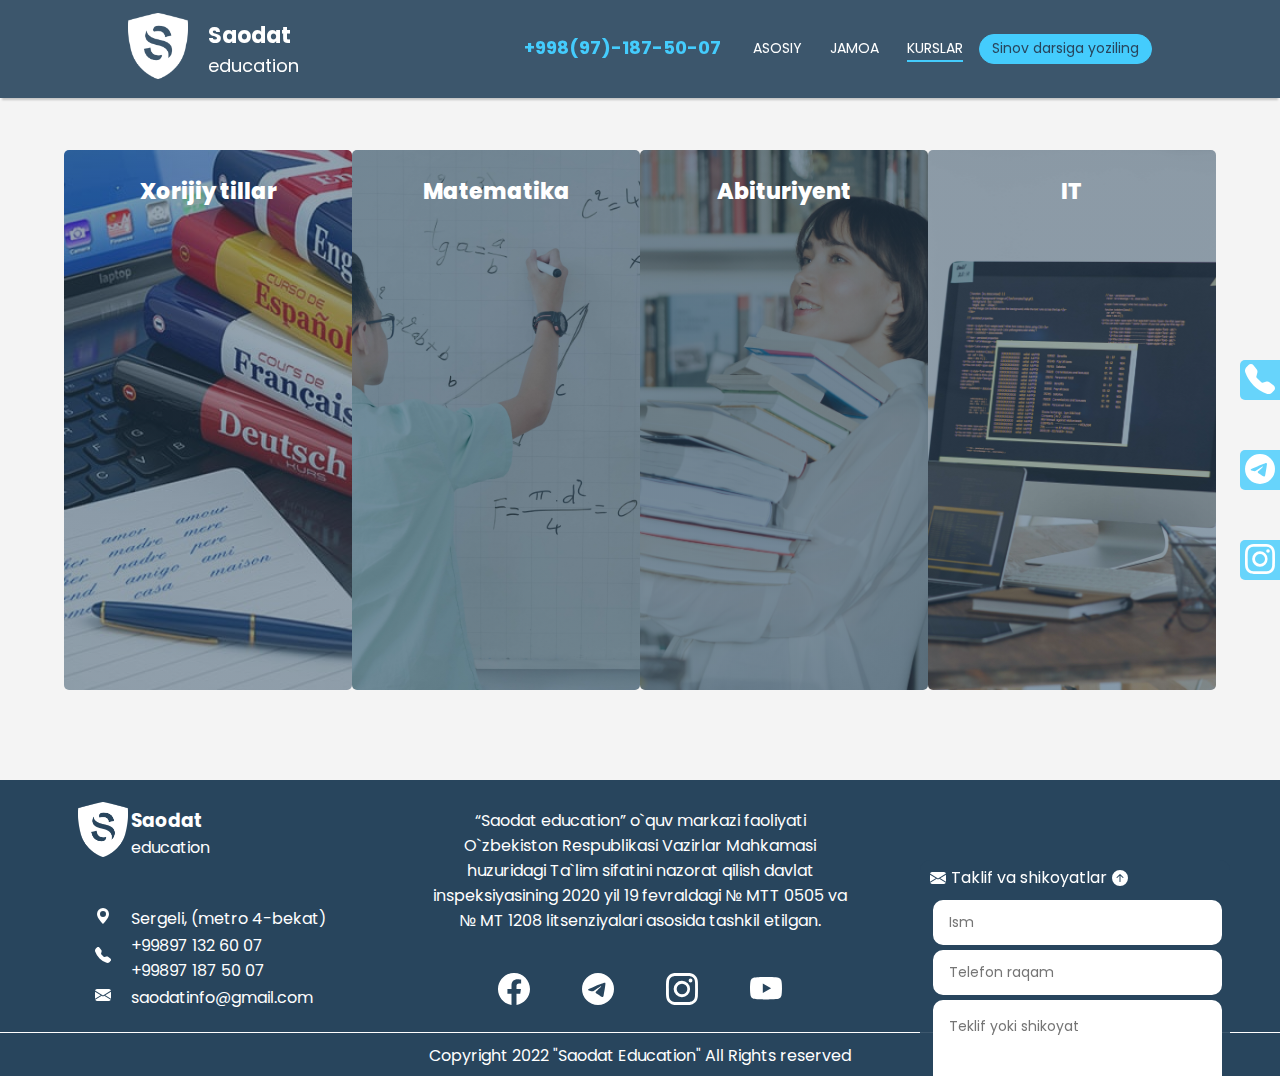
<file: kurslar.html>
<!DOCTYPE html>
<html>
<head>
	<meta charset="utf-8">
	<meta name="viewport" content="width=device-width, initial-scale=1">
	<title>Kurslar</title>

	<!-- css -->
		<link rel="stylesheet" type="text/css" href="kurslar.css">
		<link rel="stylesheet" type="text/css" href="navbar_footer.css">

	<!-- font -->
		<link href="https://fonts.googleapis.com/css2?family=Poppins:wght@100;200;300;400;600;700&display=swap" rel="stylesheet">
		<!--  -->
</head>
<body>
	<!-- Navbar -->
		<div class="navbar">
			<nav>
				<a href="index.html"><img src="images/logo_white.png"></a>
				<div class="brand-name">
					<h1>Saodat</h1>
					<p>education</p>
				</div>
				<div class="nav-links" id="navLinks">
					<i onclick="hideMenu()"><svg class="navbar-close-open" xmlns="http://www.w3.org/2000/svg" width="20px" height="20px" fill="currentColor" class="bi bi-x-lg" viewBox="0 0 16 16">
					  <path fill-rule="evenodd" d="M13.854 2.146a.5.5 0 0 1 0 .708l-11 11a.5.5 0 0 1-.708-.708l11-11a.5.5 0 0 1 .708 0Z"/>
					  <path fill-rule="evenodd" d="M2.146 2.146a.5.5 0 0 0 0 .708l11 11a.5.5 0 0 0 .708-.708l-11-11a.5.5 0 0 0-.708 0Z"/>
					</svg></i>
					<a href="tel:+998971875007"><p>+998(97)-187-50-07</p></a>
						<ul>
							<li><a href="index.html">ASOSIY</a></li>
							<li><a href="jamoa.html">JAMOA</a></li>
							<li id="underline"><a href="kurslar.html">KURSLAR</a></li>
							<li class="register"><a  style="color: #28455d;" href="register.html">Sinov darsiga yoziling</a></li>
						</ul>
				</div>
				<i onclick="showMenu()"><svg class="navbar-close-open" xmlns="http://www.w3.org/2000/svg" width="22" height="22" fill="currentColor" class="bi bi-list" viewBox="0 0 16 16">
				  <path fill-rule="evenodd" d="M2.5 12a.5.5 0 0 1 .5-.5h10a.5.5 0 0 1 0 1H3a.5.5 0 0 1-.5-.5zm0-4a.5.5 0 0 1 .5-.5h10a.5.5 0 0 1 0 1H3a.5.5 0 0 1-.5-.5zm0-4a.5.5 0 0 1 .5-.5h10a.5.5 0 0 1 0 1H3a.5.5 0 0 1-.5-.5z"/>
				</svg></i>
			</nav>
		</div>

	<!-- Kurslar -->
		<div class="container_WEB">

			<div class="col" id="english">
				<h2>Xorijiy tillar</h2>
				<div class="caption">
					<p>
						- Ingliz tili <br>
						- Rus tili <br>
						- Arab tili <br>
						- Koreys tili 
					</p><br>
					<a type="button" href="register.html">Kursga yozilish</a>
				</div>
			</div>

			<div class="col" id="matem">
				<div class="layer">
					<h2>Matematika</h2>
					<div class="caption">
						<p>-  Milliy va xalqaro matematik sertifikatlar (SAT, ACT, GRE, GMAT…)ga tayyorlash;<br>
						-  3-4-5 sinflarga xalqaro SEMO dasturi asosida ta`lim berish;<br>
						-  Prezident maktablari va iqtisoslashtirilgan maktablarga tayyorlov;<br>
						-  Abituriyentlarga maxsus dasturlar asosida ta`lim berish.</p><br>
						<a type="button" href="register.html">Kursga yozilish</a>
					</div>
				</div>
			</div>

			<div class="col" id="abituriyent">
				<h2>Abituriyent</h2>
				<div class="caption">
					<p>-  Iqtisodiyot yo`nalishi;<br>
						-  Tibbiyot yo’nalishi;<br>
						-  Texnika yo’nalishi;<br>
						-  Ijtimoiy yo’nalish;<br>
						-  Pedagogika yo’nalishi.</p><br>
					<a type="button" href="register.html">Kursga yozilish</a>
				</div>
			</div>
	
			<div class="col" id="it">
				<h2>IT</h2>
				<div class="caption" href="register.html">
					<p>-  Office dasturlari;<br>
						-  Grafik dizayn;<br>
						-  Backend;<br>
						-  Frontend;<br>
						-  Phyton, java.</p><br>
					<a type="button" href="register.html">Kursga yozilish</a>
				</div>
			</div>

		</div>
		<div class="container_App">
			<div class="col-app" id="english">
				<h2>Xorijiy tillar</h2>
				<div class="caption-app">
					<p>
						- Ingliz tili <br>
						- Rus tili <br>
						- Arab tili <br>
						- Koreys tili 
					</p><br>
					<a type="button" href="register.html">Kursga yozilish</a>
				</div>
			</div>		

			<div class="col-app" id="matem">
				<h2>Matematika</h2>
				<div class="caption-app">
						<p>-  Milliy va xalqaro matematik sertifikatlar (SAT, ACT, GRE, GMAT…)ga tayyorlash;<br>
						-  3-4-5 sinflarga xalqaro SEMO dasturi asosida ta`lim berish;<br>
						-  Prezident maktablari va iqtisoslashtirilgan maktablarga tayyorlov;<br>
						-  Abituriyentlarga maxsus dasturlar asosida ta`lim berish.</p><br>
					<a type="button" href="register.html">Kursga yozilish</a>
				</div>
			</div>

			<div class="col-app" id="abituriyent">
				<h2>Abituriyent</h2>
				<div class="caption-app">
					<p>-  Iqtisodiyot yo`nalishi;<br>
						-  Tibbiyot yo’nalishi;<br>
						-  Texnika yo’nalishi;<br>
						-  Ijtimoiy yo’nalish;<br>
						-  Pedagogika yo’nalishi.</p><br>
					<a type="button" href="register.html">Kursga yozilish</a>
				</div>
			</div>

			<div class="col-app" id="it">
				<h2>IT</h2>
				<div class="caption-app">
					<p>-  Office dasturlari;<br>
						-  Grafik dizayn;<br>
						-  Backend;<br>
						-  Frontend;<br>
						-  Phyton, java.</p><br>
					<a type="button" href="register.html">Kursga yozilish</a>
				</div>
			</div>
		</div>

	<!-- Taklif va shikoyat	-->

		<div class="send-email" id="send_email">
			<div onclick="sendEmail()" class="send-us-email-message">
				<svg xmlns="http://www.w3.org/2000/svg" width="16" height="16" fill="currentColor" class="bi bi-envelope-fill" viewBox="0 0 16 16">
				  <path d="M.05 3.555A2 2 0 0 1 2 2h12a2 2 0 0 1 1.95 1.555L8 8.414.05 3.555ZM0 4.697v7.104l5.803-3.558L0 4.697ZM6.761 8.83l-6.57 4.027A2 2 0 0 0 2 14h12a2 2 0 0 0 1.808-1.144l-6.57-4.027L8 9.586l-1.239-.757Zm3.436-.586L16 11.801V4.697l-5.803 3.546Z"/>
				</svg>
				<p id="send_em">Taklif va shikoyatlar </p>
				<div>
					<div id="arrow-up">
						<svg xmlns="http://www.w3.org/2000/svg" width="16" height="16" fill="currentColor" class="bi bi-arrow-up-circle-fill" viewBox="0 0 16 16">
						  <path d="M16 8A8 8 0 1 0 0 8a8 8 0 0 0 16 0zm-7.5 3.5a.5.5 0 0 1-1 0V5.707L5.354 7.854a.5.5 0 1 1-.708-.708l3-3a.5.5 0 0 1 .708 0l3 3a.5.5 0 0 1-.708.708L8.5 5.707V11.5z"/>
						</svg>
					</div>				
				</div>
			</div>
			<div class="message-input">
				<form>
					<input type="text" name="name" required placeholder="Ism">

					<input type="text" name="phone" required placeholder="Telefon raqam">

					<textarea class="input-fields" id="message" required rows="5" placeholder="Teklif yoki shikoyat"></textarea>

					<button type="submit">Yuborish</button>
				</form>
			</div>
		</div>

	<!-- Contact icons -->
		<section class="contact-icons-section">

			<a href="tel:+998971875007">
				<div class="contact-icons">
					<div class="contact-icons-logos">
						<svg xmlns="http://www.w3.org/2000/svg" width="30" height="30" fill="currentColor" class="bi bi-telephone-fill" viewBox="0 0 16 16">
						  <path fill-rule="evenodd" d="M1.885.511a1.745 1.745 0 0 1 2.61.163L6.29 2.98c.329.423.445.974.315 1.494l-.547 2.19a.678.678 0 0 0 .178.643l2.457 2.457a.678.678 0 0 0 .644.178l2.189-.547a1.745 1.745 0 0 1 1.494.315l2.306 1.794c.829.645.905 1.87.163 2.611l-1.034 1.034c-.74.74-1.846 1.065-2.877.702a18.634 18.634 0 0 1-7.01-4.42 18.634 18.634 0 0 1-4.42-7.009c-.362-1.03-.037-2.137.703-2.877L1.885.511z"/>
						</svg>
					</div>
					<p>+998971875007</p>
				</div>
			</a>

			<a href="https://t.me/saodat_education">
			<div class="contact-icons" id="telegram">
				<div class="contact-icons-logos">
					<svg xmlns="http://www.w3.org/2000/svg" width="30px" height="30px" fill="currentColor" class="bi bi-telegram" viewBox="0 0 16 16">
					  <path d="M16 8A8 8 0 1 1 0 8a8 8 0 0 1 16 0zM8.287 5.906c-.778.324-2.334.994-4.666 2.01-.378.15-.577.298-.595.442-.03.243.275.339.69.47l.175.055c.408.133.958.288 1.243.294.26.006.549-.1.868-.32 2.179-1.471 3.304-2.214 3.374-2.23.05-.012.12-.026.166.016.047.041.042.12.037.141-.03.129-1.227 1.241-1.846 1.817-.193.18-.33.307-.358.336a8.154 8.154 0 0 1-.188.186c-.38.366-.664.64.015 1.088.327.216.589.393.85.571.284.194.568.387.936.629.093.06.183.125.27.187.331.236.63.448.997.414.214-.02.435-.22.547-.82.265-1.417.786-4.486.906-5.751a1.426 1.426 0 0 0-.013-.315.337.337 0 0 0-.114-.217.526.526 0 0 0-.31-.093c-.3.005-.763.166-2.984 1.09z"/>
					</svg>
				</div>
				<p>Saodat Education</p>
			</div>
			</a>

			<a href="https://www.instagram.com/saodat_education/">
			<div class="contact-icons" id="instagram">
				<div class="contact-icons-logos">
					<svg xmlns="http://www.w3.org/2000/svg" width="30" height="30" fill="currentColor" class="bi bi-instagram" viewBox="0 0 16 16">
					  <path d="M8 0C5.829 0 5.556.01 4.703.048 3.85.088 3.269.222 2.76.42a3.917 3.917 0 0 0-1.417.923A3.927 3.927 0 0 0 .42 2.76C.222 3.268.087 3.85.048 4.7.01 5.555 0 5.827 0 8.001c0 2.172.01 2.444.048 3.297.04.852.174 1.433.372 1.942.205.526.478.972.923 1.417.444.445.89.719 1.416.923.51.198 1.09.333 1.942.372C5.555 15.99 5.827 16 8 16s2.444-.01 3.298-.048c.851-.04 1.434-.174 1.943-.372a3.916 3.916 0 0 0 1.416-.923c.445-.445.718-.891.923-1.417.197-.509.332-1.09.372-1.942C15.99 10.445 16 10.173 16 8s-.01-2.445-.048-3.299c-.04-.851-.175-1.433-.372-1.941a3.926 3.926 0 0 0-.923-1.417A3.911 3.911 0 0 0 13.24.42c-.51-.198-1.092-.333-1.943-.372C10.443.01 10.172 0 7.998 0h.003zm-.717 1.442h.718c2.136 0 2.389.007 3.232.046.78.035 1.204.166 1.486.275.373.145.64.319.92.599.28.28.453.546.598.92.11.281.24.705.275 1.485.039.843.047 1.096.047 3.231s-.008 2.389-.047 3.232c-.035.78-.166 1.203-.275 1.485a2.47 2.47 0 0 1-.599.919c-.28.28-.546.453-.92.598-.28.11-.704.24-1.485.276-.843.038-1.096.047-3.232.047s-2.39-.009-3.233-.047c-.78-.036-1.203-.166-1.485-.276a2.478 2.478 0 0 1-.92-.598 2.48 2.48 0 0 1-.6-.92c-.109-.281-.24-.705-.275-1.485-.038-.843-.046-1.096-.046-3.233 0-2.136.008-2.388.046-3.231.036-.78.166-1.204.276-1.486.145-.373.319-.64.599-.92.28-.28.546-.453.92-.598.282-.11.705-.24 1.485-.276.738-.034 1.024-.044 2.515-.045v.002zm4.988 1.328a.96.96 0 1 0 0 1.92.96.96 0 0 0 0-1.92zm-4.27 1.122a4.109 4.109 0 1 0 0 8.217 4.109 4.109 0 0 0 0-8.217zm0 1.441a2.667 2.667 0 1 1 0 5.334 2.667 2.667 0 0 1 0-5.334z"/>
					</svg>
				</div>
				<p>Saodat_education</p>
			</div>
			</a>

		</section>

	<!-- Footer -->
		<section class="footer">
			<div class="contact inside">
				<table width="80%">

					<tr>
						<td align="center">
							<img alt="Logotip" class="footer_logo" width="50px" src="images/logo_white.png">
						</td>
						<td class="footer_logo">
							<h3>Saodat</h3>
							<p>education</p>
						</td>
					</tr>

					<tr>
						<td>
							<svg xmlns="http://www.w3.org/2000/svg" width="16" height="16" fill="currentColor" class="bi bi-geo-alt-fill" viewBox="0 0 16 16">
							  <path d="M8 16s6-5.686 6-10A6 6 0 0 0 2 6c0 4.314 6 10 6 10zm0-7a3 3 0 1 1 0-6 3 3 0 0 1 0 6z"/>
							</svg>
						</td>
						<td><p>Sergeli, (metro 4-bekat)</p></td>
					</tr>

					<tr>
						<td>
							<svg xmlns="http://www.w3.org/2000/svg" width="16" height="16" fill="currentColor" class="bi bi-telephone-fill" viewBox="0 0 16 16">
							  <path fill-rule="evenodd" d="M1.885.511a1.745 1.745 0 0 1 2.61.163L6.29 2.98c.329.423.445.974.315 1.494l-.547 2.19a.678.678 0 0 0 .178.643l2.457 2.457a.678.678 0 0 0 .644.178l2.189-.547a1.745 1.745 0 0 1 1.494.315l2.306 1.794c.829.645.905 1.87.163 2.611l-1.034 1.034c-.74.74-1.846 1.065-2.877.702a18.634 18.634 0 0 1-7.01-4.42 18.634 18.634 0 0 1-4.42-7.009c-.362-1.03-.037-2.137.703-2.877L1.885.511z"/>
							</svg>
						</td>
						<td><p>+99897 132 60 07 <br> +99897 187 50 07</p></td>
					</tr>

					<tr>
						<td>
							<svg xmlns="http://www.w3.org/2000/svg" width="16" height="16" fill="currentColor" class="bi bi-envelope-fill" viewBox="0 0 16 16">
							  <path d="M.05 3.555A2 2 0 0 1 2 2h12a2 2 0 0 1 1.95 1.555L8 8.414.05 3.555ZM0 4.697v7.104l5.803-3.558L0 4.697ZM6.761 8.83l-6.57 4.027A2 2 0 0 0 2 14h12a2 2 0 0 0 1.808-1.144l-6.57-4.027L8 9.586l-1.239-.757Zm3.436-.586L16 11.801V4.697l-5.803 3.546Z"/>
							</svg>
						</td>
						<td><p>saodatinfo@gmail.com</p></td>
					</tr>

				</table>
			</div>
			<div class="about inside" id="about">
				<p>“Saodat education” o`quv markazi faoliyati <br> O`zbekiston Respublikasi Vazirlar Mahkamasi huzuridagi Ta`lim sifatini nazorat qilish davlat inspeksiyasining 2020 yil 19 fevraldagi № MTT 0505 va № MT 1208 litsenziyalari asosida tashkil etilgan.</p>
				<div class="icons">
					<a href="">
						<svg xmlns="http://www.w3.org/2000/svg" width="32" height="32" fill="currentColor" class="bi bi-facebook" viewBox="0 0 16 16">
						  <path d="M16 8.049c0-4.446-3.582-8.05-8-8.05C3.58 0-.002 3.603-.002 8.05c0 4.017 2.926 7.347 6.75 7.951v-5.625h-2.03V8.05H6.75V6.275c0-2.017 1.195-3.131 3.022-3.131.876 0 1.791.157 1.791.157v1.98h-1.009c-.993 0-1.303.621-1.303 1.258v1.51h2.218l-.354 2.326H9.25V16c3.824-.604 6.75-3.934 6.75-7.951z"/>
						</svg>
					</a>

					<a href="https://t.me/saodat_education">
						<svg xmlns="http://www.w3.org/2000/svg" width="32" height="32" fill="currentColor" class="bi bi-telegram" viewBox="0 0 16 16">
						  <path d="M16 8A8 8 0 1 1 0 8a8 8 0 0 1 16 0zM8.287 5.906c-.778.324-2.334.994-4.666 2.01-.378.15-.577.298-.595.442-.03.243.275.339.69.47l.175.055c.408.133.958.288 1.243.294.26.006.549-.1.868-.32 2.179-1.471 3.304-2.214 3.374-2.23.05-.012.12-.026.166.016.047.041.042.12.037.141-.03.129-1.227 1.241-1.846 1.817-.193.18-.33.307-.358.336a8.154 8.154 0 0 1-.188.186c-.38.366-.664.64.015 1.088.327.216.589.393.85.571.284.194.568.387.936.629.093.06.183.125.27.187.331.236.63.448.997.414.214-.02.435-.22.547-.82.265-1.417.786-4.486.906-5.751a1.426 1.426 0 0 0-.013-.315.337.337 0 0 0-.114-.217.526.526 0 0 0-.31-.093c-.3.005-.763.166-2.984 1.09z"/>
						</svg>
					</a>

					<a href="https://www.instagram.com/saodat_education/">
						<svg xmlns="http://www.w3.org/2000/svg" width="32" height="32" fill="currentColor" class="bi bi-instagram" viewBox="0 0 16 16">
						  <path d="M8 0C5.829 0 5.556.01 4.703.048 3.85.088 3.269.222 2.76.42a3.917 3.917 0 0 0-1.417.923A3.927 3.927 0 0 0 .42 2.76C.222 3.268.087 3.85.048 4.7.01 5.555 0 5.827 0 8.001c0 2.172.01 2.444.048 3.297.04.852.174 1.433.372 1.942.205.526.478.972.923 1.417.444.445.89.719 1.416.923.51.198 1.09.333 1.942.372C5.555 15.99 5.827 16 8 16s2.444-.01 3.298-.048c.851-.04 1.434-.174 1.943-.372a3.916 3.916 0 0 0 1.416-.923c.445-.445.718-.891.923-1.417.197-.509.332-1.09.372-1.942C15.99 10.445 16 10.173 16 8s-.01-2.445-.048-3.299c-.04-.851-.175-1.433-.372-1.941a3.926 3.926 0 0 0-.923-1.417A3.911 3.911 0 0 0 13.24.42c-.51-.198-1.092-.333-1.943-.372C10.443.01 10.172 0 7.998 0h.003zm-.717 1.442h.718c2.136 0 2.389.007 3.232.046.78.035 1.204.166 1.486.275.373.145.64.319.92.599.28.28.453.546.598.92.11.281.24.705.275 1.485.039.843.047 1.096.047 3.231s-.008 2.389-.047 3.232c-.035.78-.166 1.203-.275 1.485a2.47 2.47 0 0 1-.599.919c-.28.28-.546.453-.92.598-.28.11-.704.24-1.485.276-.843.038-1.096.047-3.232.047s-2.39-.009-3.233-.047c-.78-.036-1.203-.166-1.485-.276a2.478 2.478 0 0 1-.92-.598 2.48 2.48 0 0 1-.6-.92c-.109-.281-.24-.705-.275-1.485-.038-.843-.046-1.096-.046-3.233 0-2.136.008-2.388.046-3.231.036-.78.166-1.204.276-1.486.145-.373.319-.64.599-.92.28-.28.546-.453.92-.598.282-.11.705-.24 1.485-.276.738-.034 1.024-.044 2.515-.045v.002zm4.988 1.328a.96.96 0 1 0 0 1.92.96.96 0 0 0 0-1.92zm-4.27 1.122a4.109 4.109 0 1 0 0 8.217 4.109 4.109 0 0 0 0-8.217zm0 1.441a2.667 2.667 0 1 1 0 5.334 2.667 2.667 0 0 1 0-5.334z"/>
						</svg>
					</a>

					<a href="">
						<svg xmlns="http://www.w3.org/2000/svg" width="32" height="32" fill="currentColor" class="bi bi-youtube" viewBox="0 0 16 16">
						  <path d="M8.051 1.999h.089c.822.003 4.987.033 6.11.335a2.01 2.01 0 0 1 1.415 1.42c.101.38.172.883.22 1.402l.01.104.022.26.008.104c.065.914.073 1.77.074 1.957v.075c-.001.194-.01 1.108-.082 2.06l-.008.105-.009.104c-.05.572-.124 1.14-.235 1.558a2.007 2.007 0 0 1-1.415 1.42c-1.16.312-5.569.334-6.18.335h-.142c-.309 0-1.587-.006-2.927-.052l-.17-.006-.087-.004-.171-.007-.171-.007c-1.11-.049-2.167-.128-2.654-.26a2.007 2.007 0 0 1-1.415-1.419c-.111-.417-.185-.986-.235-1.558L.09 9.82l-.008-.104A31.4 31.4 0 0 1 0 7.68v-.123c.002-.215.01-.958.064-1.778l.007-.103.003-.052.008-.104.022-.26.01-.104c.048-.519.119-1.023.22-1.402a2.007 2.007 0 0 1 1.415-1.42c.487-.13 1.544-.21 2.654-.26l.17-.007.172-.006.086-.003.171-.007A99.788 99.788 0 0 1 7.858 2h.193zM6.4 5.209v4.818l4.157-2.408L6.4 5.209z"/>
						</svg>
					</a>

				</div>
			</div>
			<div class="map inside">
				<iframe height="200px" width="100%" style="border:0;" allowfullscreen="" loading="lazy" referrerpolicy="no-referrer-when-downgrade" width="600" src="https://www.google.com/maps/embed?pb=!1m18!1m12!1m3!1d3001.2794992130503!2d69.21538955634459!3d41.215679211816486!2m3!1f0!2f0!3f0!3m2!1i1024!2i768!4f13.1!3m3!1m2!1s0x38ae61038ca47bad%3A0x296f3979a85fe345!2sSaodat%20Education%20%C3%B2quv%20markaz!5e0!3m2!1sru!2s!4v1649540363659!5m2!1sru!2s"></iframe>
			</div>

		</section>
		<div class="copyright">
			<p align="center">Copyright 2022 "Saodat Education" All Rights reserved</p>			
		</div>

	<script src="script.js"></script>
</body>
</html>
</file>
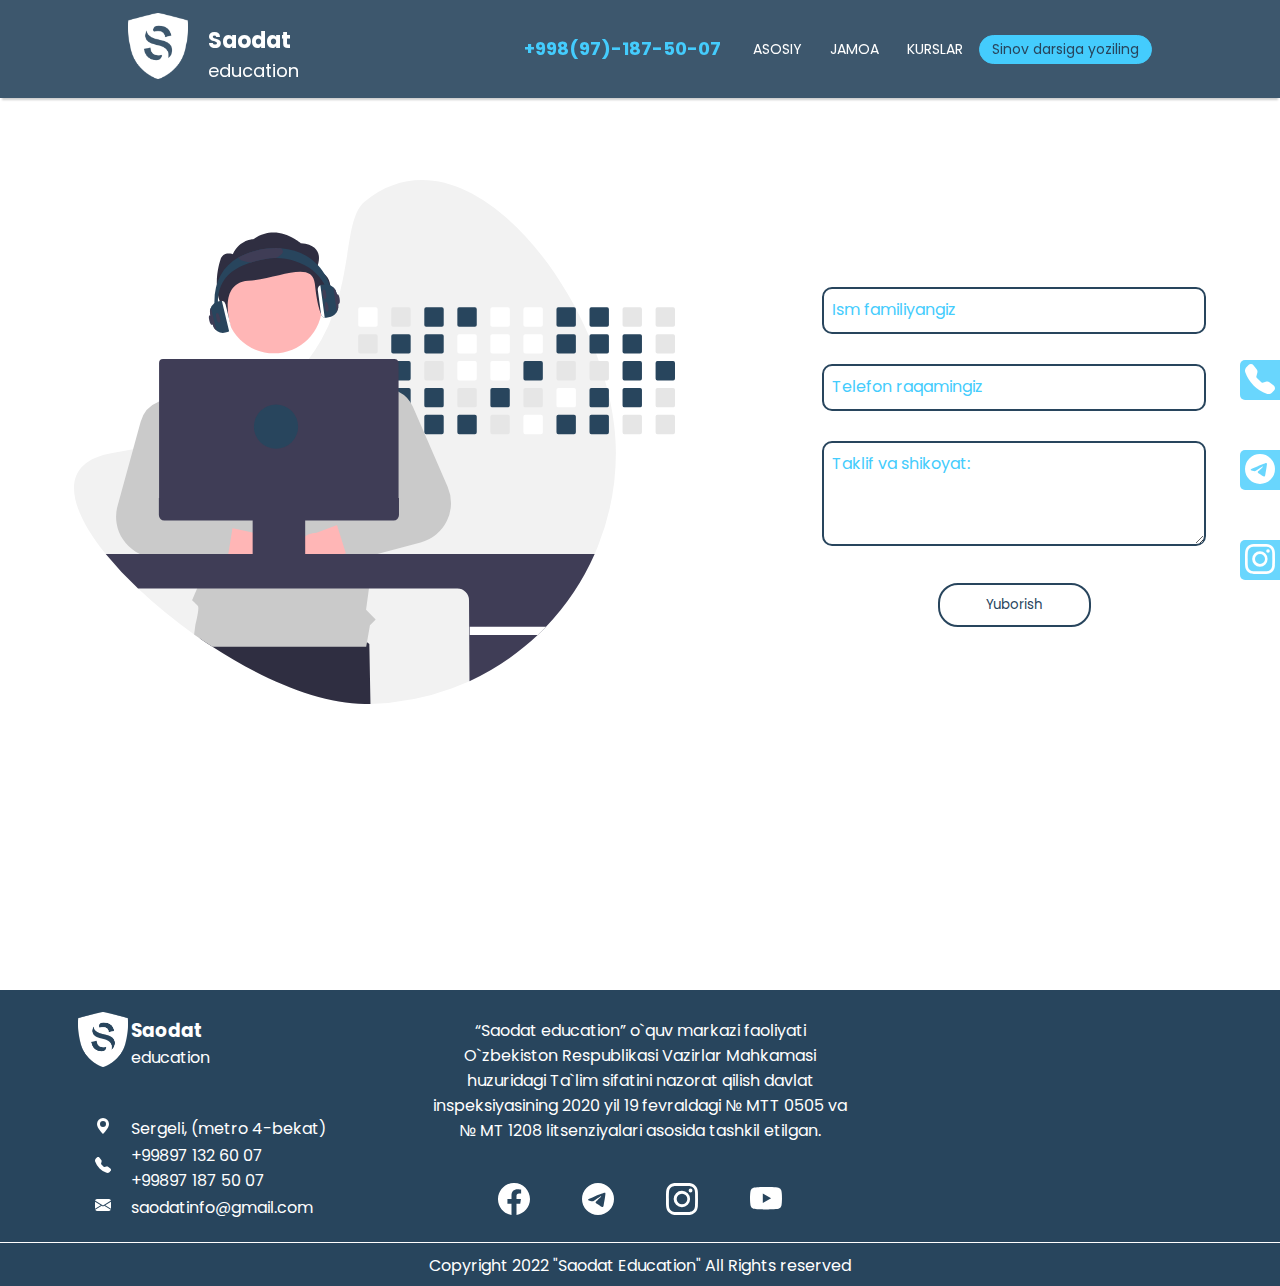
<file: register.html>
<!DOCTYPE html>
<html>
<head>
	<meta charset="utf-8">
	<meta name="viewport" content="width=device-width, initial-scale=1">
	<title>Sinov darsiga yoziling</title>
	<link rel="stylesheet" type="text/css" href="register.css">
	<link rel="stylesheet" type="text/css" href="navbar_footer.css">

	<!-- font -->
		<link href="https://fonts.googleapis.com/css2?family=Poppins:wght@100;200;300;400;600;700&display=swap" rel="stylesheet">
		<!--  -->

</head>
<body>

	<!-- Navbar -->
		<div class="navbar">
			<nav>
				<a href="index.html"><img alt="Logotip" src="images/logo_white.png"></a>
				<div class="brand-name">
					<h1>Saodat</h1>
					<p>education</p>
				</div>
				<div class="nav-links" id="navLinks">
					<i onclick="hideMenu()"><svg class="navbar-close-open" xmlns="http://www.w3.org/2000/svg" width="20px" height="20px" fill="currentColor" class="bi bi-x-lg" viewBox="0 0 16 16">
					  <path fill-rule="evenodd" d="M13.854 2.146a.5.5 0 0 1 0 .708l-11 11a.5.5 0 0 1-.708-.708l11-11a.5.5 0 0 1 .708 0Z"/>
					  <path fill-rule="evenodd" d="M2.146 2.146a.5.5 0 0 0 0 .708l11 11a.5.5 0 0 0 .708-.708l-11-11a.5.5 0 0 0-.708 0Z"/>
					</svg></i>
					<a href="tel:+998971875007"><p>+998(97)-187-50-07</p></a>
						<ul>
							<li><a href="index.html">ASOSIY</a></li>
							<li><a href="jamoa.html">JAMOA</a></li>
							<li><a href="kurslar.html">KURSLAR</a></li>
							<li id="underline" class="register"><a style="color: #28455d;" href="register.html">Sinov darsiga yoziling</a></li>
						</ul>
				</div>
				<i onclick="showMenu()"><svg class="navbar-close-open" xmlns="http://www.w3.org/2000/svg" width="22" height="22" fill="currentColor" class="bi bi-list" viewBox="0 0 16 16">
				  <path fill-rule="evenodd" d="M2.5 12a.5.5 0 0 1 .5-.5h10a.5.5 0 0 1 0 1H3a.5.5 0 0 1-.5-.5zm0-4a.5.5 0 0 1 .5-.5h10a.5.5 0 0 1 0 1H3a.5.5 0 0 1-.5-.5zm0-4a.5.5 0 0 1 .5-.5h10a.5.5 0 0 1 0 1H3a.5.5 0 0 1-.5-.5z"/>
				</svg></i>
			</nav>
		</div>

	<!-- Form -->
		<div class="hero">
			<div class="row">
				<img src="images/admin_navbar_blue.svg">

				<form class="form" action="https://achilov.dev/saodat.php" method="POST">
					<div class="input-group">
						<input type="text" id="name" name="name" required>
						<label for="name">Ism familiyangiz</label>
					</div>

					<div class="input-group">
						<input type="number" id="number" name="phone" required>
						<label for="number">Telefon raqamingiz</label>
					</div>

					<div class="input-group">
						<textarea id="register-message" name="message" rows="3" required></textarea>
						<label for="register-message">Taklif va shikoyat:</label>
					</div>
					<button type="submit">Yuborish</button>
				</form>			
			</div>

		</div>

	<!-- Redirect -->


		
	<!-- Contact icons -->
		<section class="contact-icons-section">

			<a href="tel:+998971875007">
				<div class="contact-icons">
					<div class="contact-icons-logos">
						<svg xmlns="http://www.w3.org/2000/svg" width="30" height="30" fill="currentColor" class="bi bi-telephone-fill" viewBox="0 0 16 16">
						  <path fill-rule="evenodd" d="M1.885.511a1.745 1.745 0 0 1 2.61.163L6.29 2.98c.329.423.445.974.315 1.494l-.547 2.19a.678.678 0 0 0 .178.643l2.457 2.457a.678.678 0 0 0 .644.178l2.189-.547a1.745 1.745 0 0 1 1.494.315l2.306 1.794c.829.645.905 1.87.163 2.611l-1.034 1.034c-.74.74-1.846 1.065-2.877.702a18.634 18.634 0 0 1-7.01-4.42 18.634 18.634 0 0 1-4.42-7.009c-.362-1.03-.037-2.137.703-2.877L1.885.511z"/>
						</svg>
					</div>
					<p>+998971875007</p>
				</div>
			</a>

			<a href="https://t.me/saodat_education">
			<div class="contact-icons" id="telegram">
				<div class="contact-icons-logos">
					<svg xmlns="http://www.w3.org/2000/svg" width="30px" height="30px" fill="currentColor" class="bi bi-telegram" viewBox="0 0 16 16">
					  <path d="M16 8A8 8 0 1 1 0 8a8 8 0 0 1 16 0zM8.287 5.906c-.778.324-2.334.994-4.666 2.01-.378.15-.577.298-.595.442-.03.243.275.339.69.47l.175.055c.408.133.958.288 1.243.294.26.006.549-.1.868-.32 2.179-1.471 3.304-2.214 3.374-2.23.05-.012.12-.026.166.016.047.041.042.12.037.141-.03.129-1.227 1.241-1.846 1.817-.193.18-.33.307-.358.336a8.154 8.154 0 0 1-.188.186c-.38.366-.664.64.015 1.088.327.216.589.393.85.571.284.194.568.387.936.629.093.06.183.125.27.187.331.236.63.448.997.414.214-.02.435-.22.547-.82.265-1.417.786-4.486.906-5.751a1.426 1.426 0 0 0-.013-.315.337.337 0 0 0-.114-.217.526.526 0 0 0-.31-.093c-.3.005-.763.166-2.984 1.09z"/>
					</svg>
				</div>
				<p>Saodat Education</p>
			</div>
			</a>

			<a href="https://www.instagram.com/saodat_education/">
			<div class="contact-icons" id="instagram">
				<div class="contact-icons-logos">
					<svg xmlns="http://www.w3.org/2000/svg" width="30" height="30" fill="currentColor" class="bi bi-instagram" viewBox="0 0 16 16">
					  <path d="M8 0C5.829 0 5.556.01 4.703.048 3.85.088 3.269.222 2.76.42a3.917 3.917 0 0 0-1.417.923A3.927 3.927 0 0 0 .42 2.76C.222 3.268.087 3.85.048 4.7.01 5.555 0 5.827 0 8.001c0 2.172.01 2.444.048 3.297.04.852.174 1.433.372 1.942.205.526.478.972.923 1.417.444.445.89.719 1.416.923.51.198 1.09.333 1.942.372C5.555 15.99 5.827 16 8 16s2.444-.01 3.298-.048c.851-.04 1.434-.174 1.943-.372a3.916 3.916 0 0 0 1.416-.923c.445-.445.718-.891.923-1.417.197-.509.332-1.09.372-1.942C15.99 10.445 16 10.173 16 8s-.01-2.445-.048-3.299c-.04-.851-.175-1.433-.372-1.941a3.926 3.926 0 0 0-.923-1.417A3.911 3.911 0 0 0 13.24.42c-.51-.198-1.092-.333-1.943-.372C10.443.01 10.172 0 7.998 0h.003zm-.717 1.442h.718c2.136 0 2.389.007 3.232.046.78.035 1.204.166 1.486.275.373.145.64.319.92.599.28.28.453.546.598.92.11.281.24.705.275 1.485.039.843.047 1.096.047 3.231s-.008 2.389-.047 3.232c-.035.78-.166 1.203-.275 1.485a2.47 2.47 0 0 1-.599.919c-.28.28-.546.453-.92.598-.28.11-.704.24-1.485.276-.843.038-1.096.047-3.232.047s-2.39-.009-3.233-.047c-.78-.036-1.203-.166-1.485-.276a2.478 2.478 0 0 1-.92-.598 2.48 2.48 0 0 1-.6-.92c-.109-.281-.24-.705-.275-1.485-.038-.843-.046-1.096-.046-3.233 0-2.136.008-2.388.046-3.231.036-.78.166-1.204.276-1.486.145-.373.319-.64.599-.92.28-.28.546-.453.92-.598.282-.11.705-.24 1.485-.276.738-.034 1.024-.044 2.515-.045v.002zm4.988 1.328a.96.96 0 1 0 0 1.92.96.96 0 0 0 0-1.92zm-4.27 1.122a4.109 4.109 0 1 0 0 8.217 4.109 4.109 0 0 0 0-8.217zm0 1.441a2.667 2.667 0 1 1 0 5.334 2.667 2.667 0 0 1 0-5.334z"/>
					</svg>
				</div>
				<p>Saodat_education</p>
			</div>
			</a>

		</section>

	<!-- Footer -->
		<section class="footer">
			<div class="contact inside">
				<table width="80%">

					<tr>
						<td align="center">
							<img alt="Logotip" class="footer_logo" width="50px" src="images/logo_white.png">
						</td>
						<td class="footer_logo">
							<h3>Saodat</h3>
							<p>education</p>
						</td>
					</tr>

					<tr>
						<td>
							<svg xmlns="http://www.w3.org/2000/svg" width="16" height="16" fill="currentColor" class="bi bi-geo-alt-fill" viewBox="0 0 16 16">
							  <path d="M8 16s6-5.686 6-10A6 6 0 0 0 2 6c0 4.314 6 10 6 10zm0-7a3 3 0 1 1 0-6 3 3 0 0 1 0 6z"/>
							</svg>
						</td>
						<td><p>Sergeli, (metro 4-bekat)</p></td>
					</tr>

					<tr>
						<td>
							<svg xmlns="http://www.w3.org/2000/svg" width="16" height="16" fill="currentColor" class="bi bi-telephone-fill" viewBox="0 0 16 16">
							  <path fill-rule="evenodd" d="M1.885.511a1.745 1.745 0 0 1 2.61.163L6.29 2.98c.329.423.445.974.315 1.494l-.547 2.19a.678.678 0 0 0 .178.643l2.457 2.457a.678.678 0 0 0 .644.178l2.189-.547a1.745 1.745 0 0 1 1.494.315l2.306 1.794c.829.645.905 1.87.163 2.611l-1.034 1.034c-.74.74-1.846 1.065-2.877.702a18.634 18.634 0 0 1-7.01-4.42 18.634 18.634 0 0 1-4.42-7.009c-.362-1.03-.037-2.137.703-2.877L1.885.511z"/>
							</svg>
						</td>
						<td><p>+99897 132 60 07 <br> +99897 187 50 07</p></td>
					</tr>

					<tr>
						<td>
							<svg xmlns="http://www.w3.org/2000/svg" width="16" height="16" fill="currentColor" class="bi bi-envelope-fill" viewBox="0 0 16 16">
							  <path d="M.05 3.555A2 2 0 0 1 2 2h12a2 2 0 0 1 1.95 1.555L8 8.414.05 3.555ZM0 4.697v7.104l5.803-3.558L0 4.697ZM6.761 8.83l-6.57 4.027A2 2 0 0 0 2 14h12a2 2 0 0 0 1.808-1.144l-6.57-4.027L8 9.586l-1.239-.757Zm3.436-.586L16 11.801V4.697l-5.803 3.546Z"/>
							</svg>
						</td>
						<td><p>saodatinfo@gmail.com</p></td>
					</tr>

				</table>
			</div>
			<div class="about inside" id="about">
				<p>“Saodat education” o`quv markazi faoliyati <br> O`zbekiston Respublikasi Vazirlar Mahkamasi huzuridagi Ta`lim sifatini nazorat qilish davlat inspeksiyasining 2020 yil 19 fevraldagi № MTT 0505 va № MT 1208 litsenziyalari asosida tashkil etilgan.</p>
				<div class="icons">
					<a href="">
						<svg xmlns="http://www.w3.org/2000/svg" width="32" height="32" fill="currentColor" class="bi bi-facebook" viewBox="0 0 16 16">
						  <path d="M16 8.049c0-4.446-3.582-8.05-8-8.05C3.58 0-.002 3.603-.002 8.05c0 4.017 2.926 7.347 6.75 7.951v-5.625h-2.03V8.05H6.75V6.275c0-2.017 1.195-3.131 3.022-3.131.876 0 1.791.157 1.791.157v1.98h-1.009c-.993 0-1.303.621-1.303 1.258v1.51h2.218l-.354 2.326H9.25V16c3.824-.604 6.75-3.934 6.75-7.951z"/>
						</svg>
					</a>

					<a href="https://t.me/saodat_education">
						<svg xmlns="http://www.w3.org/2000/svg" width="32" height="32" fill="currentColor" class="bi bi-telegram" viewBox="0 0 16 16">
						  <path d="M16 8A8 8 0 1 1 0 8a8 8 0 0 1 16 0zM8.287 5.906c-.778.324-2.334.994-4.666 2.01-.378.15-.577.298-.595.442-.03.243.275.339.69.47l.175.055c.408.133.958.288 1.243.294.26.006.549-.1.868-.32 2.179-1.471 3.304-2.214 3.374-2.23.05-.012.12-.026.166.016.047.041.042.12.037.141-.03.129-1.227 1.241-1.846 1.817-.193.18-.33.307-.358.336a8.154 8.154 0 0 1-.188.186c-.38.366-.664.64.015 1.088.327.216.589.393.85.571.284.194.568.387.936.629.093.06.183.125.27.187.331.236.63.448.997.414.214-.02.435-.22.547-.82.265-1.417.786-4.486.906-5.751a1.426 1.426 0 0 0-.013-.315.337.337 0 0 0-.114-.217.526.526 0 0 0-.31-.093c-.3.005-.763.166-2.984 1.09z"/>
						</svg>
					</a>

					<a href="https://www.instagram.com/saodat_education/">
						<svg xmlns="http://www.w3.org/2000/svg" width="32" height="32" fill="currentColor" class="bi bi-instagram" viewBox="0 0 16 16">
						  <path d="M8 0C5.829 0 5.556.01 4.703.048 3.85.088 3.269.222 2.76.42a3.917 3.917 0 0 0-1.417.923A3.927 3.927 0 0 0 .42 2.76C.222 3.268.087 3.85.048 4.7.01 5.555 0 5.827 0 8.001c0 2.172.01 2.444.048 3.297.04.852.174 1.433.372 1.942.205.526.478.972.923 1.417.444.445.89.719 1.416.923.51.198 1.09.333 1.942.372C5.555 15.99 5.827 16 8 16s2.444-.01 3.298-.048c.851-.04 1.434-.174 1.943-.372a3.916 3.916 0 0 0 1.416-.923c.445-.445.718-.891.923-1.417.197-.509.332-1.09.372-1.942C15.99 10.445 16 10.173 16 8s-.01-2.445-.048-3.299c-.04-.851-.175-1.433-.372-1.941a3.926 3.926 0 0 0-.923-1.417A3.911 3.911 0 0 0 13.24.42c-.51-.198-1.092-.333-1.943-.372C10.443.01 10.172 0 7.998 0h.003zm-.717 1.442h.718c2.136 0 2.389.007 3.232.046.78.035 1.204.166 1.486.275.373.145.64.319.92.599.28.28.453.546.598.92.11.281.24.705.275 1.485.039.843.047 1.096.047 3.231s-.008 2.389-.047 3.232c-.035.78-.166 1.203-.275 1.485a2.47 2.47 0 0 1-.599.919c-.28.28-.546.453-.92.598-.28.11-.704.24-1.485.276-.843.038-1.096.047-3.232.047s-2.39-.009-3.233-.047c-.78-.036-1.203-.166-1.485-.276a2.478 2.478 0 0 1-.92-.598 2.48 2.48 0 0 1-.6-.92c-.109-.281-.24-.705-.275-1.485-.038-.843-.046-1.096-.046-3.233 0-2.136.008-2.388.046-3.231.036-.78.166-1.204.276-1.486.145-.373.319-.64.599-.92.28-.28.546-.453.92-.598.282-.11.705-.24 1.485-.276.738-.034 1.024-.044 2.515-.045v.002zm4.988 1.328a.96.96 0 1 0 0 1.92.96.96 0 0 0 0-1.92zm-4.27 1.122a4.109 4.109 0 1 0 0 8.217 4.109 4.109 0 0 0 0-8.217zm0 1.441a2.667 2.667 0 1 1 0 5.334 2.667 2.667 0 0 1 0-5.334z"/>
						</svg>
					</a>

					<a href="">
						<svg xmlns="http://www.w3.org/2000/svg" width="32" height="32" fill="currentColor" class="bi bi-youtube" viewBox="0 0 16 16">
						  <path d="M8.051 1.999h.089c.822.003 4.987.033 6.11.335a2.01 2.01 0 0 1 1.415 1.42c.101.38.172.883.22 1.402l.01.104.022.26.008.104c.065.914.073 1.77.074 1.957v.075c-.001.194-.01 1.108-.082 2.06l-.008.105-.009.104c-.05.572-.124 1.14-.235 1.558a2.007 2.007 0 0 1-1.415 1.42c-1.16.312-5.569.334-6.18.335h-.142c-.309 0-1.587-.006-2.927-.052l-.17-.006-.087-.004-.171-.007-.171-.007c-1.11-.049-2.167-.128-2.654-.26a2.007 2.007 0 0 1-1.415-1.419c-.111-.417-.185-.986-.235-1.558L.09 9.82l-.008-.104A31.4 31.4 0 0 1 0 7.68v-.123c.002-.215.01-.958.064-1.778l.007-.103.003-.052.008-.104.022-.26.01-.104c.048-.519.119-1.023.22-1.402a2.007 2.007 0 0 1 1.415-1.42c.487-.13 1.544-.21 2.654-.26l.17-.007.172-.006.086-.003.171-.007A99.788 99.788 0 0 1 7.858 2h.193zM6.4 5.209v4.818l4.157-2.408L6.4 5.209z"/>
						</svg>
					</a>

				</div>
			</div>
			<div class="map inside">
				<iframe height="200px" width="100%" style="border:0;" allowfullscreen="" loading="lazy" referrerpolicy="no-referrer-when-downgrade" width="600" src="https://www.google.com/maps/embed?pb=!1m18!1m12!1m3!1d3001.2794992130503!2d69.21538955634459!3d41.215679211816486!2m3!1f0!2f0!3f0!3m2!1i1024!2i768!4f13.1!3m3!1m2!1s0x38ae61038ca47bad%3A0x296f3979a85fe345!2sSaodat%20Education%20%C3%B2quv%20markaz!5e0!3m2!1sru!2s!4v1649540363659!5m2!1sru!2s"></iframe>
			</div>

		</section>
		<div class="copyright">
			<p align="center">Copyright 2022 "Saodat Education" All Rights reserved</p>			
		</div>


	<script src="script.js"></script>

</body>
</html>
</file>
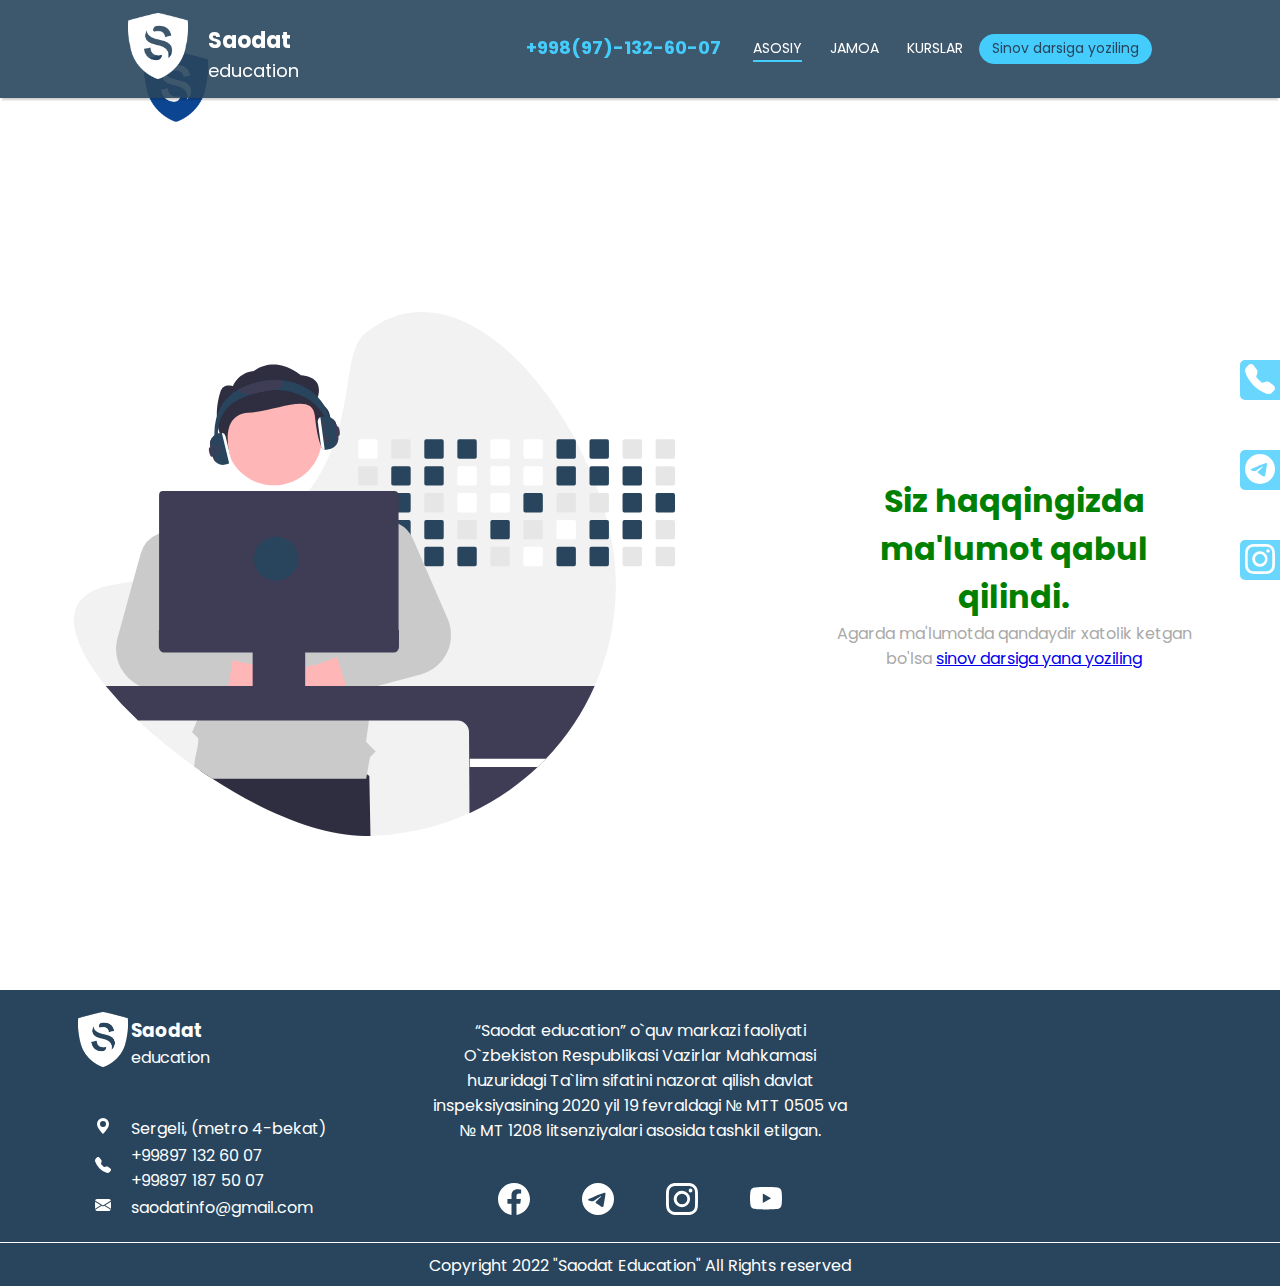
<file: register_after.html>
<!DOCTYPE html>
<html>
<head>
	<meta charset="utf-8">
	<meta name="viewport" content="width=device-width, initial-scale=1">
	<title>Sinov darsiga yoziling</title>
	<link rel="stylesheet" type="text/css" href="register.css">
	<link rel="stylesheet" type="text/css" href="navbar_footer.css">

	<!-- font -->
		<link href="https://fonts.googleapis.com/css2?family=Poppins:wght@100;200;300;400;600;700&display=swap" rel="stylesheet">
		<!--  -->

</head>
<body>

	<!-- Navbar -->
		<div class="navbar">
			<nav>
				<a href="index.html"><img alt="Logotip" src="images/logo_white.png"></a>
				<div class="brand-name">
					<h1>Saodat</h1>
					<p>education</p>
				</div>
				<div class="nav-links" id="navLinks">
					<i onclick="hideMenu()"><svg class="navbar-close-open" xmlns="http://www.w3.org/2000/svg" width="20px" height="20px" fill="currentColor" class="bi bi-x-lg" viewBox="0 0 16 16">
					  <path fill-rule="evenodd" d="M13.854 2.146a.5.5 0 0 1 0 .708l-11 11a.5.5 0 0 1-.708-.708l11-11a.5.5 0 0 1 .708 0Z"/>
					  <path fill-rule="evenodd" d="M2.146 2.146a.5.5 0 0 0 0 .708l11 11a.5.5 0 0 0 .708-.708l-11-11a.5.5 0 0 0-.708 0Z"/>
					</svg></i>
					<a href="tel:+998911326007"><p>+998(97)-132-60-07</p></a>
						<ul>
							<li id="underline"><a href="index.html">ASOSIY</a></li>
							<li><a href="#">JAMOA</a></li>
							<li><a href="kurslar.html">KURSLAR</a></li>
							<li class="register"><a style="color: #28455d;" href="register.html">Sinov darsiga yoziling</a></li>
						</ul>
				</div>
				<i onclick="showMenu()"><svg class="navbar-close-open" xmlns="http://www.w3.org/2000/svg" width="22" height="22" fill="currentColor" class="bi bi-list" viewBox="0 0 16 16">
				  <path fill-rule="evenodd" d="M2.5 12a.5.5 0 0 1 .5-.5h10a.5.5 0 0 1 0 1H3a.5.5 0 0 1-.5-.5zm0-4a.5.5 0 0 1 .5-.5h10a.5.5 0 0 1 0 1H3a.5.5 0 0 1-.5-.5zm0-4a.5.5 0 0 1 .5-.5h10a.5.5 0 0 1 0 1H3a.5.5 0 0 1-.5-.5z"/>
				</svg></i>
			</nav>
		</div>

	<!-- Form -->
		<div class="hero">

			<div class="logo">
				<a href="index.html"><img src="images/logo.png"></a>
				<div class="brand-name">
					<h1>Saodat</h1>
					<p>education</p>
				</div>
			</div>

			<div class="row">
				<img src="images/admin_navbar_blue.svg">
				<div class="form">
					<h1>Siz haqqingizda ma'lumot qabul qilindi.</h1>
					<p>Agarda ma'lumotda qandaydir xatolik ketgan bo'lsa <a href="register.html">sinov darsiga yana yoziling</a></p>
				</div>
			</div>

		</div>

	<!-- Footer -->
		<section class="footer">
			<div class="contact inside">
				<table width="80%">

					<tr>
						<td align="center">
							<img alt="Logotip" class="footer_logo" width="50px" src="images/logo_white.png">
						</td>
						<td class="footer_logo">
							<h3>Saodat</h3>
							<p>education</p>
						</td>
					</tr>

					<tr>
						<td>
							<svg xmlns="http://www.w3.org/2000/svg" width="16" height="16" fill="currentColor" class="bi bi-geo-alt-fill" viewBox="0 0 16 16">
							  <path d="M8 16s6-5.686 6-10A6 6 0 0 0 2 6c0 4.314 6 10 6 10zm0-7a3 3 0 1 1 0-6 3 3 0 0 1 0 6z"/>
							</svg>
						</td>
						<td><p>Sergeli, (metro 4-bekat)</p></td>
					</tr>

					<tr>
						<td>
							<svg xmlns="http://www.w3.org/2000/svg" width="16" height="16" fill="currentColor" class="bi bi-telephone-fill" viewBox="0 0 16 16">
							  <path fill-rule="evenodd" d="M1.885.511a1.745 1.745 0 0 1 2.61.163L6.29 2.98c.329.423.445.974.315 1.494l-.547 2.19a.678.678 0 0 0 .178.643l2.457 2.457a.678.678 0 0 0 .644.178l2.189-.547a1.745 1.745 0 0 1 1.494.315l2.306 1.794c.829.645.905 1.87.163 2.611l-1.034 1.034c-.74.74-1.846 1.065-2.877.702a18.634 18.634 0 0 1-7.01-4.42 18.634 18.634 0 0 1-4.42-7.009c-.362-1.03-.037-2.137.703-2.877L1.885.511z"/>
							</svg>
						</td>
						<td><p>+99897 132 60 07 <br> +99897 187 50 07</p></td>
					</tr>

					<tr>
						<td>
							<svg xmlns="http://www.w3.org/2000/svg" width="16" height="16" fill="currentColor" class="bi bi-envelope-fill" viewBox="0 0 16 16">
							  <path d="M.05 3.555A2 2 0 0 1 2 2h12a2 2 0 0 1 1.95 1.555L8 8.414.05 3.555ZM0 4.697v7.104l5.803-3.558L0 4.697ZM6.761 8.83l-6.57 4.027A2 2 0 0 0 2 14h12a2 2 0 0 0 1.808-1.144l-6.57-4.027L8 9.586l-1.239-.757Zm3.436-.586L16 11.801V4.697l-5.803 3.546Z"/>
							</svg>
						</td>
						<td><p>saodatinfo@gmail.com</p></td>
					</tr>

				</table>
			</div>
			<div class="about inside" id="about">
				<p>“Saodat education” o`quv markazi faoliyati <br> O`zbekiston Respublikasi Vazirlar Mahkamasi huzuridagi Ta`lim sifatini nazorat qilish davlat inspeksiyasining 2020 yil 19 fevraldagi № MTT 0505 va № MT 1208 litsenziyalari asosida tashkil etilgan.</p>
				<div class="icons">
					<a href="">
						<svg xmlns="http://www.w3.org/2000/svg" width="32" height="32" fill="currentColor" class="bi bi-facebook" viewBox="0 0 16 16">
						  <path d="M16 8.049c0-4.446-3.582-8.05-8-8.05C3.58 0-.002 3.603-.002 8.05c0 4.017 2.926 7.347 6.75 7.951v-5.625h-2.03V8.05H6.75V6.275c0-2.017 1.195-3.131 3.022-3.131.876 0 1.791.157 1.791.157v1.98h-1.009c-.993 0-1.303.621-1.303 1.258v1.51h2.218l-.354 2.326H9.25V16c3.824-.604 6.75-3.934 6.75-7.951z"/>
						</svg>
					</a>

					<a href="https://t.me/saodat_education">
						<svg xmlns="http://www.w3.org/2000/svg" width="32" height="32" fill="currentColor" class="bi bi-telegram" viewBox="0 0 16 16">
						  <path d="M16 8A8 8 0 1 1 0 8a8 8 0 0 1 16 0zM8.287 5.906c-.778.324-2.334.994-4.666 2.01-.378.15-.577.298-.595.442-.03.243.275.339.69.47l.175.055c.408.133.958.288 1.243.294.26.006.549-.1.868-.32 2.179-1.471 3.304-2.214 3.374-2.23.05-.012.12-.026.166.016.047.041.042.12.037.141-.03.129-1.227 1.241-1.846 1.817-.193.18-.33.307-.358.336a8.154 8.154 0 0 1-.188.186c-.38.366-.664.64.015 1.088.327.216.589.393.85.571.284.194.568.387.936.629.093.06.183.125.27.187.331.236.63.448.997.414.214-.02.435-.22.547-.82.265-1.417.786-4.486.906-5.751a1.426 1.426 0 0 0-.013-.315.337.337 0 0 0-.114-.217.526.526 0 0 0-.31-.093c-.3.005-.763.166-2.984 1.09z"/>
						</svg>
					</a>

					<a href="https://www.instagram.com/saodat_education/">
						<svg xmlns="http://www.w3.org/2000/svg" width="32" height="32" fill="currentColor" class="bi bi-instagram" viewBox="0 0 16 16">
						  <path d="M8 0C5.829 0 5.556.01 4.703.048 3.85.088 3.269.222 2.76.42a3.917 3.917 0 0 0-1.417.923A3.927 3.927 0 0 0 .42 2.76C.222 3.268.087 3.85.048 4.7.01 5.555 0 5.827 0 8.001c0 2.172.01 2.444.048 3.297.04.852.174 1.433.372 1.942.205.526.478.972.923 1.417.444.445.89.719 1.416.923.51.198 1.09.333 1.942.372C5.555 15.99 5.827 16 8 16s2.444-.01 3.298-.048c.851-.04 1.434-.174 1.943-.372a3.916 3.916 0 0 0 1.416-.923c.445-.445.718-.891.923-1.417.197-.509.332-1.09.372-1.942C15.99 10.445 16 10.173 16 8s-.01-2.445-.048-3.299c-.04-.851-.175-1.433-.372-1.941a3.926 3.926 0 0 0-.923-1.417A3.911 3.911 0 0 0 13.24.42c-.51-.198-1.092-.333-1.943-.372C10.443.01 10.172 0 7.998 0h.003zm-.717 1.442h.718c2.136 0 2.389.007 3.232.046.78.035 1.204.166 1.486.275.373.145.64.319.92.599.28.28.453.546.598.92.11.281.24.705.275 1.485.039.843.047 1.096.047 3.231s-.008 2.389-.047 3.232c-.035.78-.166 1.203-.275 1.485a2.47 2.47 0 0 1-.599.919c-.28.28-.546.453-.92.598-.28.11-.704.24-1.485.276-.843.038-1.096.047-3.232.047s-2.39-.009-3.233-.047c-.78-.036-1.203-.166-1.485-.276a2.478 2.478 0 0 1-.92-.598 2.48 2.48 0 0 1-.6-.92c-.109-.281-.24-.705-.275-1.485-.038-.843-.046-1.096-.046-3.233 0-2.136.008-2.388.046-3.231.036-.78.166-1.204.276-1.486.145-.373.319-.64.599-.92.28-.28.546-.453.92-.598.282-.11.705-.24 1.485-.276.738-.034 1.024-.044 2.515-.045v.002zm4.988 1.328a.96.96 0 1 0 0 1.92.96.96 0 0 0 0-1.92zm-4.27 1.122a4.109 4.109 0 1 0 0 8.217 4.109 4.109 0 0 0 0-8.217zm0 1.441a2.667 2.667 0 1 1 0 5.334 2.667 2.667 0 0 1 0-5.334z"/>
						</svg>
					</a>

					<a href="">
						<svg xmlns="http://www.w3.org/2000/svg" width="32" height="32" fill="currentColor" class="bi bi-youtube" viewBox="0 0 16 16">
						  <path d="M8.051 1.999h.089c.822.003 4.987.033 6.11.335a2.01 2.01 0 0 1 1.415 1.42c.101.38.172.883.22 1.402l.01.104.022.26.008.104c.065.914.073 1.77.074 1.957v.075c-.001.194-.01 1.108-.082 2.06l-.008.105-.009.104c-.05.572-.124 1.14-.235 1.558a2.007 2.007 0 0 1-1.415 1.42c-1.16.312-5.569.334-6.18.335h-.142c-.309 0-1.587-.006-2.927-.052l-.17-.006-.087-.004-.171-.007-.171-.007c-1.11-.049-2.167-.128-2.654-.26a2.007 2.007 0 0 1-1.415-1.419c-.111-.417-.185-.986-.235-1.558L.09 9.82l-.008-.104A31.4 31.4 0 0 1 0 7.68v-.123c.002-.215.01-.958.064-1.778l.007-.103.003-.052.008-.104.022-.26.01-.104c.048-.519.119-1.023.22-1.402a2.007 2.007 0 0 1 1.415-1.42c.487-.13 1.544-.21 2.654-.26l.17-.007.172-.006.086-.003.171-.007A99.788 99.788 0 0 1 7.858 2h.193zM6.4 5.209v4.818l4.157-2.408L6.4 5.209z"/>
						</svg>
					</a>

				</div>
			</div>
			<div class="map inside">
				<iframe height="200px" width="100%" style="border:0;" allowfullscreen="" loading="lazy" referrerpolicy="no-referrer-when-downgrade" width="600" src="https://www.google.com/maps/embed?pb=!1m18!1m12!1m3!1d3001.2794992130503!2d69.21538955634459!3d41.215679211816486!2m3!1f0!2f0!3f0!3m2!1i1024!2i768!4f13.1!3m3!1m2!1s0x38ae61038ca47bad%3A0x296f3979a85fe345!2sSaodat%20Education%20%C3%B2quv%20markaz!5e0!3m2!1sru!2s!4v1649540363659!5m2!1sru!2s"></iframe>
			</div>

		</section>
		<div class="copyright">
			<p align="center">Copyright 2022 "Saodat Education" All Rights reserved</p>			
		</div>

	<!-- Contact icons -->
		<section class="contact-icons-section">

			<a href="tel:+998913715001">
				<div class="contact-icons">
					<div class="contact-icons-logos">
						<svg xmlns="http://www.w3.org/2000/svg" width="30" height="30" fill="currentColor" class="bi bi-telephone-fill" viewBox="0 0 16 16">
						  <path fill-rule="evenodd" d="M1.885.511a1.745 1.745 0 0 1 2.61.163L6.29 2.98c.329.423.445.974.315 1.494l-.547 2.19a.678.678 0 0 0 .178.643l2.457 2.457a.678.678 0 0 0 .644.178l2.189-.547a1.745 1.745 0 0 1 1.494.315l2.306 1.794c.829.645.905 1.87.163 2.611l-1.034 1.034c-.74.74-1.846 1.065-2.877.702a18.634 18.634 0 0 1-7.01-4.42 18.634 18.634 0 0 1-4.42-7.009c-.362-1.03-.037-2.137.703-2.877L1.885.511z"/>
						</svg>
					</div>
					<p>+998971326007</p>
				</div>
			</a>

			<a href="https://t.me/saodat_education">
			<div class="contact-icons" id="telegram">
				<div class="contact-icons-logos">
					<svg xmlns="http://www.w3.org/2000/svg" width="30px" height="30px" fill="currentColor" class="bi bi-telegram" viewBox="0 0 16 16">
					  <path d="M16 8A8 8 0 1 1 0 8a8 8 0 0 1 16 0zM8.287 5.906c-.778.324-2.334.994-4.666 2.01-.378.15-.577.298-.595.442-.03.243.275.339.69.47l.175.055c.408.133.958.288 1.243.294.26.006.549-.1.868-.32 2.179-1.471 3.304-2.214 3.374-2.23.05-.012.12-.026.166.016.047.041.042.12.037.141-.03.129-1.227 1.241-1.846 1.817-.193.18-.33.307-.358.336a8.154 8.154 0 0 1-.188.186c-.38.366-.664.64.015 1.088.327.216.589.393.85.571.284.194.568.387.936.629.093.06.183.125.27.187.331.236.63.448.997.414.214-.02.435-.22.547-.82.265-1.417.786-4.486.906-5.751a1.426 1.426 0 0 0-.013-.315.337.337 0 0 0-.114-.217.526.526 0 0 0-.31-.093c-.3.005-.763.166-2.984 1.09z"/>
					</svg>
				</div>
				<p>Saodat Education</p>
			</div>
			</a>

			<a href="https://www.instagram.com/saodat_education/">
			<div class="contact-icons" id="instagram">
				<div class="contact-icons-logos">
					<svg xmlns="http://www.w3.org/2000/svg" width="30" height="30" fill="currentColor" class="bi bi-instagram" viewBox="0 0 16 16">
					  <path d="M8 0C5.829 0 5.556.01 4.703.048 3.85.088 3.269.222 2.76.42a3.917 3.917 0 0 0-1.417.923A3.927 3.927 0 0 0 .42 2.76C.222 3.268.087 3.85.048 4.7.01 5.555 0 5.827 0 8.001c0 2.172.01 2.444.048 3.297.04.852.174 1.433.372 1.942.205.526.478.972.923 1.417.444.445.89.719 1.416.923.51.198 1.09.333 1.942.372C5.555 15.99 5.827 16 8 16s2.444-.01 3.298-.048c.851-.04 1.434-.174 1.943-.372a3.916 3.916 0 0 0 1.416-.923c.445-.445.718-.891.923-1.417.197-.509.332-1.09.372-1.942C15.99 10.445 16 10.173 16 8s-.01-2.445-.048-3.299c-.04-.851-.175-1.433-.372-1.941a3.926 3.926 0 0 0-.923-1.417A3.911 3.911 0 0 0 13.24.42c-.51-.198-1.092-.333-1.943-.372C10.443.01 10.172 0 7.998 0h.003zm-.717 1.442h.718c2.136 0 2.389.007 3.232.046.78.035 1.204.166 1.486.275.373.145.64.319.92.599.28.28.453.546.598.92.11.281.24.705.275 1.485.039.843.047 1.096.047 3.231s-.008 2.389-.047 3.232c-.035.78-.166 1.203-.275 1.485a2.47 2.47 0 0 1-.599.919c-.28.28-.546.453-.92.598-.28.11-.704.24-1.485.276-.843.038-1.096.047-3.232.047s-2.39-.009-3.233-.047c-.78-.036-1.203-.166-1.485-.276a2.478 2.478 0 0 1-.92-.598 2.48 2.48 0 0 1-.6-.92c-.109-.281-.24-.705-.275-1.485-.038-.843-.046-1.096-.046-3.233 0-2.136.008-2.388.046-3.231.036-.78.166-1.204.276-1.486.145-.373.319-.64.599-.92.28-.28.546-.453.92-.598.282-.11.705-.24 1.485-.276.738-.034 1.024-.044 2.515-.045v.002zm4.988 1.328a.96.96 0 1 0 0 1.92.96.96 0 0 0 0-1.92zm-4.27 1.122a4.109 4.109 0 1 0 0 8.217 4.109 4.109 0 0 0 0-8.217zm0 1.441a2.667 2.667 0 1 1 0 5.334 2.667 2.667 0 0 1 0-5.334z"/>
					</svg>
				</div>
				<p>Saodat_education</p>
			</div>
			</a>

		</section>


	<script src="script.js"></script>

</body>
</html>
</file>
<file: style.css>
:root{
	--logo-blue: #0c4692;
	--blue1: #150c92;
	--blue2: #0c8992;
	--light-blue: #bad8ff;

	--icons-blue: #44ccfd; /*68, 204, 253*/
	--navbar-blue: #28455d; /*40, 69, 93*/
}

/*----- Intro ----- */
	.header{
		min-height: 100vh;
		width: 100%;
		/*padding-top: 200px;*//*26, 54, 79*/
		background-image: linear-gradient(rgba(26, 54, 79, 0.5), rgba(26, 54, 79, 0.5)), url("images/main3.png");
		background-position: center;
		background-size: cover;
		position: relative;
		z-index: 1;
	}

	.text-box h1{
		font-size: 62px;
	}

	.text-box p{
		color: black;
		margin: 10px 0px 40px;
		font-size: 14px;
	}

	.hero-btn{
		display: inline-block;
		text-decoration: none;
		color: #fff;
		margin-top: 20px;
		border: 2px solid #fff;
		padding: 12px 34px;
		font-size: 16px;
		position: relative;
		cursor: pointer;
	}

	.hero-btn:hover{
		border: 2px solid var(--icons-blue);
		background-color: var(--icons-blue);
		transition: 0.3s;
	}
	.text-box{
		width: 40%;
		color: #fff;
		position: absolute;
		top: 50%;
		left: 20%;
		transform: translate(-40%, -40%);
		text-align: center;
	}

/*----- Kurslar -----*/
	.kurslar{
		width: 80%;
		margin: auto;
		text-align: center;
		padding-top: 50px;
	}

	.kurslar h1{
		font-size: 36px;
	}

	.kurslar p{
		font-size: 24px;
	}

	.kurslar-col{
		flex-basis: 24%;
		height: 300px;
		border-radius: 10px;
		margin-bottom: 30px;
		position: relative;
		overflow: hidden;
		box-shadow: 0 4px 2px -2px rgba(0,0,0,.2);

	}

	.kurslar-col img{
		display: block;
		height: 100%;
		max-height: 300px;
		position: center;
	}

	.layer{
		background: transparent;
		height: 100%;
		width: 100%;
		position: absolute;
		top: 0;
		left: 0;
		transition: 0.5s;
	}

	.layer:hover{
		background: rgba(12, 70, 146, 0.7);
	}

	.layer h3{
		width: 100%;
		font-weight: 500;
		color: #fff;
		font-size: 26px;
		bottom: 0;
		left: 50%;
		transform: translate(-50%, 50%);
		position: absolute;
		opacity: 0;
		transition: 0.5s;
	}

	.layer:hover h3{
		bottom: 50%;
		opacity: 1;
	}

	@media(max-width: 1050px){
		.kurslar-col{
			flex-basis: 45%;
			min-width: 200px;
		}

		.layer h3{
			bottom: 50%;
			opacity: 1;
			transition: 0s;
		}

		.layer{
			background: rgba(12, 70, 146, 0.7);
		}

		.kurslar h1{
			font-size: 30px;
		}

		.kurslar p{
			font-size: 20px;
		}
	}

	#english{
		background-image: url("images/xorijiy_tillar.jpg");
		background-size: cover;
		background-position: center;
	}

	#matem{
		background-image: url("images/matem.jpg");
		background-size: cover;
		background-position: center;		
	}

	#abituriyent{
		background-image: url("images/abituriyent.jpg");
		background-size: cover;
		background-position: center;
		}

	#it{
		background-image: url("images/it.jpg");
		background-size: cover;
		background-position: center;
	}

/*----- Nima uchun Saodat Education -----*/
	.colored-section{
		width: 100%;
		background-color: rgb(230, 230, 230);
		box-shadow: 0 4px 2px -2px rgba(0,0,0,.2);
	}

	.course{
		width: 80%;
		margin: auto;
		padding-top: 100px;
	}

	.course h1{
		font-size: 36px;
		font-weight: 600;
		text-align: center;
	}

	.course ol{
		font-size: 18px;
		font-weight: 300;
		line-height: 22px;
		padding: 10px;
		margin-left: 20px;
	}

	.content-row{
		margin-top: 5%;
		display: flex;
		justify-content: space-around;
		flex-wrap: wrap;
	}

	.ad-col{
		flex-basis: 48%;
		/*background: #fff3f3;*/
		/*background: #b3d3fc;*/
		background: var(--light-blue);
		box-shadow: 0 4px 2px -2px rgba(0,0,0,.2);
		border-radius: 10px;
		margin-bottom: 5%;
		padding: 20px 12px;
		box-sizing: border-box;
		transition: 0.3s;
	}

	.course h3{
		text-align: center;
		font-weight: 600;
		margin: 10px 0;
	}

	.ad-col:hover{
		box-shadow: 0 0 20px 0px rgba(0, 0, 0, 0.2);
	}

	@media(max-width: 1050px){
		.course h1{
			font-size: 30px;
		}
	}

	@media(max-width: 850px){
		#advantages{
			flex-flow: column;
		}
	}

/*----- Fotolar -----*/

	.fotolar{
		width: 80%;
		margin: auto;
		text-align: center;
		padding-top: 100px;
	}

	.foto{
		flex-basis: 31%;
		min-width: 200px;
		border-radius: 10px;
		margin-bottom: 5%;
		text-align: left;
		overflow: hidden;
		position: relative;
	}

	.foto-container{
		width: 100%;
		max-height: 223px;
		margin-bottom: 10px;
		position: relative;
		overflow: hidden;
	}

	.foto-hover{
		width: 100%;
		border-radius: 10px;
		filter: grayscale(100);
		transition: 0.3s all ease-in-out;
	}

	.foto-hover:hover{
		transform: scale(1.05);
		filter: grayscale(0);
	}

	.next{
		position: absolute;
		top: 50%;
		right: 3%;
		width: 10%;
		height: 15%;
		transform: translate(50%, -50%);
	}

	.prev{
		position: absolute;
		top: 50%;
		left: 3%;
		width: 10%;
		height: 15% ;
		transform: translate(-50%, -50%);
	}

	.foto p{
		padding: 0;
		text-align: justify;
	}

	.foto h3{
		margin-top: 16px;
		margin-bottom: 15px;
		text-align: center;
	}

	@media(max-width: 850px){
		.foto-hover{
			filter: grayscale(0);
		}

	}

/*----- Biz haqimizda holis fikirlar -----*/
	.comments{
		width: 90%;
		margin: auto;
		padding: 50px 30px;
		text-align: center;
	}

	.users{
		display: grid;
		/*gap: var(--size-3);*/
		gap: 10px;
		grid-auto-flow: column;
		grid-auto-columns: 40%;
		overflow-x: auto;
	}

	.user{
		flex: 1;
		border-radius: 10px;
		margin: 5% 10px;
		text-align: left;
		background: var(--light-blue);
		padding: 25px;
		cursor: pointer;
		box-shadow: rgba(0, 0, 0, 0.19) 0px 10px 20px, rgba(0, 0, 0, 0.23) 0px 6px 6px;
		min-width: 300px;
	}

	#anvarjon{
		flex: 2;
	}

	.user img{
		height: 40px;
		margin-left: 5px;
		margin-right: 30px;
		border-radius: 50%;
	}

	.user p{
		padding: 0px;
	}

	.user h3{
		margin-top: 15px;
		/*text-align: left;*/
	}

	.snaps-inline{
		scroll-snap-type: inline mandatory;
		scroll-padding-inline: 10px;
	}

	.snaps-inline > *{
		scroll-snap-align:  start;
	}
	@media(max-width: 1100px){
		.users{
			grid-auto-columns: auto;
		}
	}

/*----- Call to action -----*/
	.cta{
		margin: 100px auto;
		width: 80%;
		background-image: linear-gradient(rgba(26, 54, 79, 0.5), rgba(26, 54, 79, 0.5)), url(images/register.jpg);
		background-position: center;
		background-size: cover;
		border-radius: 10px;
		text-align: center;
		padding: 100px 0;
	}

	.cta a{
		font-size: 30px;
		padding: 10px 30px;
		border-radius: 5px;
	}

	@media(max-width: 750px){
		.cta a{
			font-size: 12px;

		}
	}

	@media(max-width: 520px){
		.text-box h1{
			font-size: 20px;
		}
	}
</file>
<file: navbar_footer.css>
:root{
	--logo-blue: #0c4692;
	--blue1: #150c92;
	--blue2: #0c8992;
	--light-blue: #bad8ff;

	--icons-blue: #44ccfd; /*68, 204, 253*/
	--navbar-blue: #28455d; /*40, 69, 93*/
}


*{
	margin: 0px;
	padding: 0px;
	font-family: 'Poppins', sans-serif;
}

body{
	background-color: #f4f4f4;
}

/*----- Navbar -----*/

	.navbar{
		z-index: 11;
		/*background: rgba(0,0,0);*/
		/*background: linear-gradient(180deg, rgba(0,0,0,1) 0%, rgba(0,0,0,0.5) 70%, rgba(0,0,0,0.0) 100%);*/
		position: fixed;
		background-color: rgba(40, 69, 93, .90);
		/*background-color: #fdc500;*/
		/*background-color: #28455d;*/
		box-shadow: 0 4px 2px -2px rgba(0,0,0,.2);
		top: 0;
		width: 100%;
	}

	.navbar nav{
		z-index: 10;
		display: flex;
		width: 80%;
		margin: auto;
		padding: 1% 4%;
		justify-content: space-between;
		align-items: center;
	}

	nav img{
		width: 60px;
	}

	.brand-name h1{
		margin-left: 20px;
		color: white;
		font-size: 22px;
	}

	.brand-name p{
		margin-left: 20px;
		color: white;
		font-size: 18px;
	}

	.nav-links > a{
		text-decoration: none;
	}

	.nav-links{
		flex: 1;
		text-align: right;
		display: flex;
		justify-content: right;
	}

	.nav-links p{
		color: var(--icons-blue);
		margin-right: 20px;
		font-weight: bold;
		font-size: 18px;
	}

	.nav-links ul{
		align-items: center;
		margin-bottom: 0;
	}

	.nav-links ul li{
		list-style: none;
		display: inline-block;
		padding: 0px 12px;
		position: relative;
	}

	.nav-links ul li a{
		color: white;
		text-decoration: none;
		font-size: 14px;
		transition: 0.3s;
	}

	.nav-links ul li a:hover{
		font-size: 15px;
	}

	.nav-links ul li::after{
		content: '';
		width: 0%;
		height: 3px;
		background: var(--icons-blue);
		display: block;
		margin: auto;
		transition: 0.5s;
	}

	#underline::after{
		content: '';
		width: 100%;
		height: 2px;
	}

	.nav-links ul li:hover::after{
		width: 100%;
	}

	nav .navbar-close-open{
		display: none;
	}

	@media(max-width: 1100px){
		.nav-links{
			flex-direction: column;
		}

		.nav-links ul li{
			display: block;

		}

		.nav-links{
			position: absolute;
			background: var(--navbar-blue);
			height: 100vh;
			width: 200px;
			top: 0;
			right: -200px;
			text-align: left;
			z-index: 12;
			transition: 0.2s;
		}
		
		nav .navbar-close-open{
			display: block;
			color: white;
			margin: 10px;
			font-size: 22px;
			cursor: pointer;
		}

		.nav-links ul{
			padding: 30px;
		}

		.nav-links p{
			margin-left: 30px;
			font-size: 14px;
		}

		.brand-name{
			display: flex;
			justify-content: flex-start;
			flex-direction: column;
		}

		.text-box h1{
			font-size: 32px;
		}

	}

	@media(max-width: 520px){
		.text-box h1{
			font-size: 24px;
		}


		nav img{
			width: 50px;
		}

	}

	.register{
		border: 1px solid var(--icons-blue);
		border-radius: 50px;
		background-color: var(--icons-blue);
		padding: 5px;
	}

/*----- Taklif va shikoyat -----*/
	.send-email{
		position: fixed;
		bottom: -300px;
		right: 50px;
		z-index: 9;
		width: 300px;
		height: 330px;
		padding: 5px;
		color: white;
		background-color: rgba(40, 69, 93, .9);
		border-top-right-radius: 10px;
		border-top-left-radius: 10px;
		transition: 0.3s;
	}

	.send-email svg{
		margin: 0 5px;
		cursor: pointer;
	}

	.send-us-email-message{
		display: flex;
		align-items: center;
		cursor: pointer;
	}

	.send-email input{
		width: 90%;
		outline: 0;
		text-decoration: none;
		margin-bottom: 5px;
		padding: 10px 5%;
		text-decoration: none;
		font-size: 14px;
		border: 2px solid white;
		border-radius: 10px;	}

	.message-input{
		display: flex;
		width: 95%;
		margin: auto;
		flex-flow: column;
		margin-top: 10px;
		justify-content: space-around;
		align-items: center;
	}

	.send-email textarea{
		text-decoration: none;
		margin-top: 10px;
		width: 90%;
		padding: 5%;
		margin: auto;
		outline: 0;
		font-size: 14px;
		border: 2px solid white;
		border-radius: 10px;
	}

	.send-email button{
		padding: 10px 0;
		color: white;
		outline: none;
		font-weight: bold;
		background: transparent;
		border: 2px solid white;
		border-radius: 20px;
		width: 40%;
		margin: auto;
		margin-top: 10px;
		cursor: pointer;
		transition: 0.3s;
	}

	.send-email button:hover{
		background-color: var(--icons-blue);
		border-color: var(--icons-blue);
		color: white;
		font-size: 16px;
		font-weight: bold;
	}

	#send_em{
		cursor: pointer;
	}

	#arrow-up{
		display: flex;
		align-items: center;
		bottom: 15px;
	}

	#arrow-down{
		display: flex;
		align-items: center;
		position: fixed;
		bottom: 315px;
		/*right: 50px;*/
	}

	@media(max-width: 500px){
		.send-email{
			right: 20px;
		}
	}

/*----- Contact icons ------*/
	.contact-icons-section{
		position: fixed;
		width: 30px;
		height: 30%;
		top: 40%;
		right: 0px;
		z-index: 10;
	}

	.contact-icons{
		position: fixed;
		z-index: 10;
		width: 200px;
		height: 40px;
		top: 40%;
		right: -160px;
		border-radius: 5px;
		transition: 0.3s;
		background-color: rgba(68, 204, 253, 0.8);
		/*background-color: var(--navbar-blue);*/
		color: white;
		display: flex;
		align-items: center;
		box-sizing: border-box;
	}

	.contact-icons:hover {
		transform: translate(-160px, 0px);
		color: white;
		background-color: rgba(68, 204, 253, 0.8);
		box-shadow: rgba(0, 0, 0, 0.35) 0px 5px 15px;
	}

	.contact-icons-logos{
		width: 30px;
		margin: 0;
		margin-top: 5px;
		margin-left: 5px;

	}

	.contact-icons p{
		font-size: 16px;
		margin: 4px 0 0 5px;
		color: white;
		/*font-weight: bold;*/
	}

	#telegram{
		top: 50%;
	}

	#instagram{
		top: 60%;
	}
	@media(max-width: 850px){
		.contact-icons{
			display: none;
		}
	}

/*----- Footer -----*/
	.footer{
		color: white;
		padding-top: 40px;
		width: 100%;
		text-align: center;
		padding: 10px 5%;
		box-sizing: border-box;
		display: flex;
		flex-wrap: wrap;
		align-items: flex-end;
		background-color: #28455d;
		/*background: rgb(12,70,146);*/
		/*background: linear-gradient(0deg, rgba(12,70,146,1) 0%, rgba(255,255,255,0.9023984593837535) 100%, rgba(255,255,255,1) 100%);*/
	}
	.inside{
		/*border: 1px solid red;*/
		flex: 1;
		padding: 10px;
		min-width: 250px;
	}

	#about{
		flex: 1.25;
	}

	#about p{
		margin-bottom: 40px;
	}

	.about h4{
		margin-bottom: 25px;
		margin-top: 20px;
		font-weight: 200;
		font-weight: 600;
	}

	.footer_logo{
		padding-bottom: 40px;
	}

	.map{
		width: 300px;
	}

	table h3{
		color: white;
		text-align: left;
	}

	table p{
		text-align: left;
	}

	.icons{
		display: flex;
		justify-content: space-around;
		width: 80%;
		margin: auto;
		margin-top: 20px;
	}

	.icons svg:hover{
		color: var(--icons-blue);
	}

	.icons a{
		color: white;
	}

	.copyright{
		border-top: 1px solid white;
		background-color: var(--navbar-blue);
		padding: 10px 0 8px 0;
		color: white;
	}
</file>
<file: jamoa.css>
:root{
	--logo-blue: #0c4692;
	--blue1: #150c92;
	--blue2: #0c8992;
	--light-blue: #bad8ff;

	--icons-blue: #44ccfd; /*68, 204, 253*/
	--navbar-blue: #28455d; /*40, 69, 93*/
}

.border {
    border: 1px solid;
}

.main {
    min-height: 80vh;
    margin-top: 100px;
    padding: 2rem 8% 5rem;
    
    font-family: 'Quicksand', 'Poppins', sans-serif;
}

.header {
    text-align: center;
    font-size: 3rem;
    font-family: 'Quicksand', 'Poppins', sans-serif;
    margin-bottom: 2rem;
}

.cover {
    object-fit: cover;
}

.cards {
    display: flex;
    justify-content: space-between;
}

.member {
    padding: 16px;
    border-radius: 10px;
    background: var(--navbar-blue);
    color: #1d3344;
    box-shadow: rgba(0, 0, 0, 0.16) 0px 1px 4px;
    color: #ffffff;
    cursor: pointer;
    transition: 0.3s;
}

.member:hover {
    transform: translateY(-4%);
    box-shadow: rgb(38, 57, 77) 0px 20px 30px -10px;
}

.member__img {
    display: flex;
    justify-content: center;
    margin: 0 auto 2rem;
    overflow: hidden;
    width: 150px;
    height: 150px;
    border-radius: 50%;
    border: 3px solid #ffffff;
}

.img__el {
    object-fit: cover;
    transition: 0.3s;
}

.img__el:hover{
    scale: 1.2;
}

.member__name {
    margin-bottom: 2rem;
    text-align: center;
    font-weight: 500;
}

.member-info {
    text-align: center;
    margin-bottom: 1.5rem;
}
</file>
<file: kurslar.css>
:root{
	--logo-blue: #0c4692;
	--blue1: #150c92;
	--blue2: #0c8992;
	--light-blue: #bad8ff;

	--icons-blue: #44ccfd; /*68, 204, 253*/
	--navbar-blue: #28455d; /*40, 69, 93*/
}


*{
	margin: 0;
	padding: 0;
}

.container_WEB{
	width: 90%;
	height: 60vh;
	min-height: 350px;
	margin: 10vh auto;
	margin-top: 150px;
	display: flex;
	text-align: justify;
}

.caption{
	font-size: 16px;
	margin: 28px 0;
	display: none;
}

.caption a{
	border: 1px solid #fff;
	background: transparent;
	outline: none;
	padding: 8px 18px;
	color: #fff;
	border-radius: 30px;
	margin-top: 20px;
	cursor: pointer;
	font-size: 14px;
	text-align: center;
	text-decoration: none;
	transition: 0.3s;
}

.caption a:hover{
	background-color: var(--icons-blue);
	color: var(--navbar-blue);
	font-weight: 400;
	border-color: var(--icons-blue);
}

.col{
	height: 100%;
	flex: 1;
	color: #fff;
	/*border: 1px solid var(--icons-blue);*/
	box-sizing: border-box;
	background-size: cover;
	border-radius: 5px;
	padding: 25px;
	transition: 0.6s;
	margin: auto;
}

#matem{
	background-image: linear-gradient(rgba(40, 69, 93, 0.6), rgba(40, 69, 93, 0.6)), url("images/matem.jpg");
	background-size: cover;
	background-position: center;
}

#english{
	background-image: linear-gradient(rgba(40, 69, 93, 0.5), rgba(40, 69, 93, 0.5)), url("images/xorijiy_tillar.jpg") ;
	background-size: cover;
	background-position: center;
}

#it{
	background-image: linear-gradient(rgba(40, 69, 93, 0.5), rgba(40, 69, 93, 0.5)), url("images/it.jpg");
	background-size: cover;
	background-position: center;
}

#abituriyent{
	background-image: linear-gradient(rgba(40, 69, 93, 0.5), rgba(40, 69, 93, 0.5)), url("images/abituriyent.jpg");
	background-size: cover;
	background-position: center;
}

.col:nth-child(odd){
	background-color: #283491;
}

.col:nth-child(even){
	background-color: #f18684;
}
.col h2{
	text-align: center;
	font-weight: 800;
	font-size: 22px;
}

.col img{
	width: 200px;
	position: absolute;
	right: 0;
	bottom: 0;
}

.col:hover{
	flex-grow: 2.5;
}

.col:hover .caption{
	display: block;
}

.col:hover h2{
	text-align: left;
}

.container_App{
	display: none;
}

.col-app{
	padding-bottom: 20px;
}

.col-app:nth-child(odd){
	background-color: #283491;
}

.col-app:nth-child(even){
	background-color: #f18684;
}

.caption-app{
	margin: auto;
}

.caption-app a{
	box-sizing: border-box;
	margin: 20px 35%;
	width: 30%;
	border: 1px solid #fff;
	background: transparent;
	padding: 8px 18px;
	color: #fff;
	border-radius: 30px;
	font-size: 12px;
	display: block;
	text-align: center;
	text-decoration: none;
}

.caption-app p{
	display: block;
	padding: 0 20px;
	font-size: 16px;
}

.col-app h2{
	text-align: center;
	font-weight: 800;
	font-size: 22px;
	display: block;
	padding: 10px;
}
@media(max-width: 1100px){
	.container_WEB{
		height: 70vh;
	}
}

@media(max-width:  900px){
	.container_WEB{
		display: none;
	}

	.container_App{
		display: block;
		width: 90%;
		align-content: space-between;
		margin: 15vh auto;
		color: white;
		padding: 20px;
	}
}

@media(max-width: 540px){
	.caption-app a{
		font-size: 10px;
		width: 50%;
		margin: 0px 25%;
	}
}
</file>
<file: register.css>
:root{
	--logo-blue: #0c4692;
	--blue1: #150c92;
	--blue2: #0c8992;
	--light-blue: #bad8ff;

	--icons-blue: #44ccfd; /*68, 204, 253*/
	--navbar-blue: #28455d; /*40, 69, 93*/
}

*{
	margin: 0;
	padding: 0;
	font-family: 'Poppins', sans-serif;
}

.logo img{
	width: 80px;
	padding-left: 10%;
	color: var(--navbar-blue);
}

.logo{
	display: flex;
	padding-left: 10%;
	padding-top: 5vh;
}

.brand-name h1{
	margin-left: 20px;
	margin-top: 10px;
	color: var(--logo-blue);
	font-size: 28px;
}

.brand-name p{
	margin-left: 20px;
	color: var(--logo-blue);
	font-size: 20px;
}

/* ---- form ---- */
	
	.clr{
		clear: both;
		margin-top: 100px;
	}

	.hero{
		width: 100%;
		height: 110vh;
		background-color: white;
		/*background: rgb(12,70,146);*/
		/*background: linear-gradient(180deg, rgba(12,70,146,1) 0%, rgba(240,244,248,1) 100%, rgba(255,255,255,1) 100%);*/
	}

	.input-group{
		margin: 30px 0;
		position: relative;
		color: var(--logo-blue);
	}

	.hero input{
		min-width: 200px;
		padding: 10px;
		outline: 0;
		border: 2px solid var(--navbar-blue);
		border-radius: 10px;
		color: black;
		background: transparent;
		font-size: 15px;
		width: 100%;
		box-sizing: border-box;

	}

	.row{
		display: flex;
		width: 100%;
		align-items: center;
		justify-content: space-around;
		padding-top: 20vh;
	}

	.row img{
		width: 47%;
	}
	
	.form{
		width: 30%;
		text-align: center;
		align-items: center;
		justify-content: space-around;
		margin: 40px 0px;
	}

	.form label{
		height: 100%;
		position: absolute;
		left: 0;
		top: 0;
		padding: 10px;
		color: var(--icons-blue);
		cursor: text;
		transition: 0.2s;
	}

	.form button{
		width: 100%;
		padding: 10px 0;
		color: var(--navbar-blue);
		outline: none;
		background: transparent;
		border: 2px solid var(--navbar-blue);
		border-radius: 20px;
		width: 40%;
		cursor: pointer;
		transition: 0.3s;
		min-width: 150px;
	}

	.form button:hover{
		background-color: var(--navbar-blue);
		color: white;
		font-size: 16px;
		font-weight: bold;
	}

	textarea{
		width: 100%;
		box-sizing: border-box;
		text-decoration: none;
		margin-top: 10px;
		padding: 5%;
		margin: auto;
		outline: 0;
		font-size: 14px;
		border: 2px solid var(--navbar-blue);
		border-radius: 10px;
		min-width: 200px;
	}

	input:focus~label,
	input:valid~label,
	textarea:focus~label,
	textarea:valid~label{
		top: -35px;
		font-size: 14px;
	}

	/* after */
		.form h1{
			color: green;
		}

		.form p{
			color: darkgray;
		}

	@media(max-width: 900px){
		.row{
			flex-direction: column;
		}

		.row form{
			
			width: 80%;
			margin: 40px auto;
			width: 80%;

		}
	}
</file>
